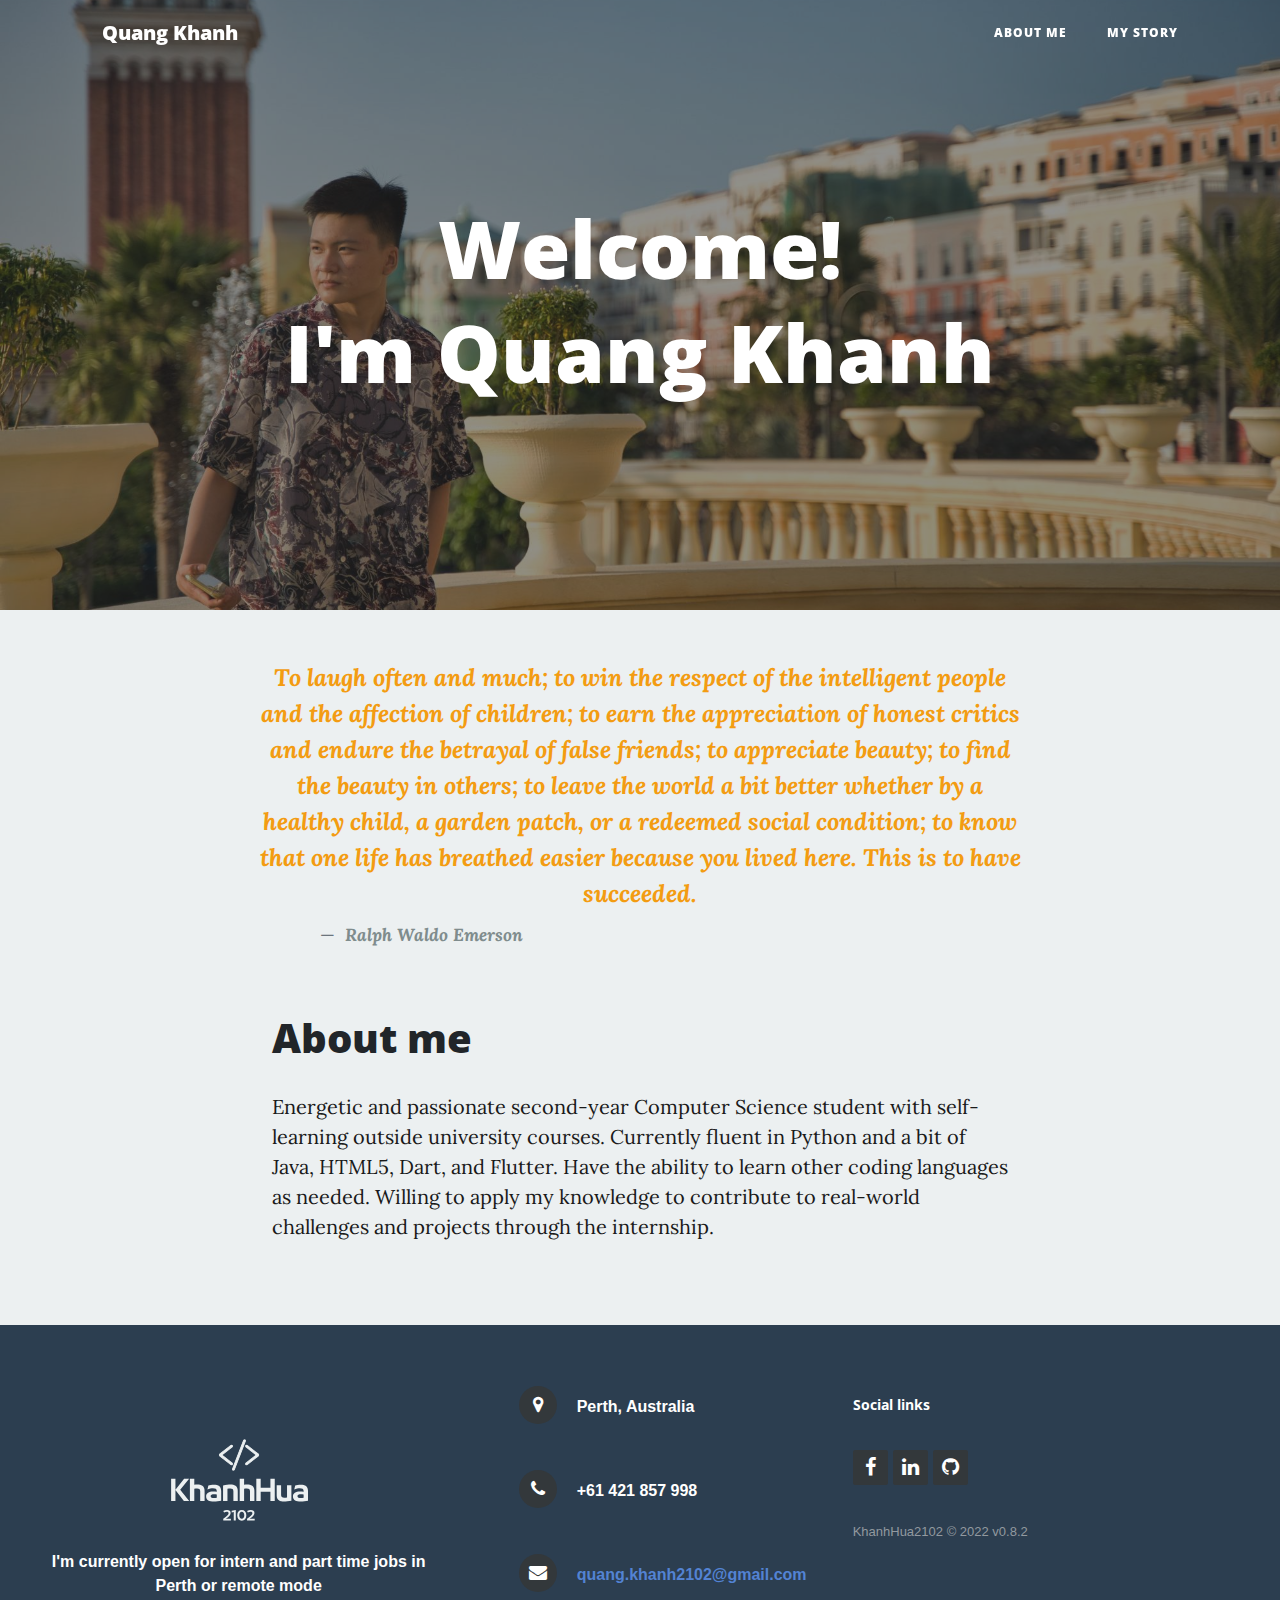
<file: index.html>
<!DOCTYPE html>
<html lang="en">
  <head>
    <meta charset="utf-8" />
    <meta
      name="viewport"
      content="width=device-width, initial-scale=1.0, shrink-to-fit=no"
    />
    <title>Quang Khanh</title>
    <link
      rel="icon"
      type="image/svg+xml"
      sizes="500x500"
      href="assets/img/KhanhHua2102-black.svg"
    />
    <link
      rel="icon"
      type="image/svg+xml"
      sizes="500x500"
      href="assets/img/KhanhHua2102-black.svg"
    />
    <link
      rel="icon"
      type="image/svg+xml"
      sizes="500x500"
      href="assets/img/KhanhHua2102-black.svg"
    />
    <link
      rel="icon"
      type="image/svg+xml"
      sizes="500x500"
      href="assets/img/KhanhHua2102-black.svg"
    />
    <link
      rel="icon"
      type="image/svg+xml"
      sizes="500x500"
      href="assets/img/KhanhHua2102-black.svg"
    />
    <link rel="stylesheet" href="assets/bootstrap/css/bootstrap.min.css" />
    <link
      rel="stylesheet"
      href="https://fonts.googleapis.com/css?family=Open+Sans:300italic,400italic,600italic,700italic,800italic,400,300,600,700,800&amp;display=swap"
    />
    <link
      rel="stylesheet"
      href="https://fonts.googleapis.com/css?family=Lora:400,700,400italic,700italic&amp;display=swap"
    />
    <link
      rel="stylesheet"
      href="https://fonts.googleapis.com/css?family=Cookie"
    />
    <link rel="stylesheet" href="assets/fonts/fontawesome-all.min.css" />
    <link rel="stylesheet" href="assets/fonts/font-awesome.min.css" />
    <link rel="stylesheet" href="assets/fonts/fontawesome5-overrides.min.css" />
    <link rel="stylesheet" href="assets/css/index.css" />
    <link rel="stylesheet" href="assets/css/Pretty-Footer.css" />
    <link rel="stylesheet" href="assets/css/Scroll-To-Top.css" />
    <title>Quang Khanh</title>
  </head>

  <body>
    <nav class="navbar navbar-light navbar-expand-lg fixed-top" id="mainNav">
      <div class="container">
        <a class="navbar-brand" href="index.html">Quang Khanh</a
        ><button
          data-bs-toggle="collapse"
          data-bs-target="#navbarResponsive"
          class="navbar-toggler"
          aria-controls="navbarResponsive"
          aria-expanded="false"
          aria-label="Toggle navigation"
        >
          <i class="fa fa-bars"></i>
        </button>
        <div class="collapse navbar-collapse" id="navbarResponsive">
          <ul class="navbar-nav ms-auto">
            <li class="nav-item">
              <a class="nav-link" href="index-vi.html">About ME</a>
            </li>
            <li class="nav-item">
              <a class="nav-link" href="my-story.html">My Story</a>
            </li>
            <li class="nav-item"></li>
          </ul>
        </div>
      </div>
    </nav>
    <header
      class="masthead"
      style="background-image: url('assets/img/greeting-image.jpeg')"
    >
      <div class="overlay"></div>
      <div class="container">
        <div class="row">
          <div class="col-md-10 col-lg-8 mx-auto position-relative">
            <div class="site-heading">
              <h1>Welcome!</h1>
              <h1>I'm Quang Khanh</h1>
              <span class="subheading"></span>
            </div>
          </div>
        </div>
      </div>
    </header>
    <figure>
      <blockquote class="blockquote">
        <p class="mb-0" style="text-align: center; font-size: 24px">
          <strong
            ><em
              ><span style="color: rgb(243, 156, 18)"
                >To laugh often and much; to win the respect of the intelligent
                people and the affection of children; to earn the appreciation
                of honest critics and endure the betrayal of false friends; to
                appreciate beauty; to find the beauty in others; to leave the
                world a bit better whether by a healthy child, a garden patch,
                or a redeemed social condition; to know that one life has
                breathed easier because you lived here. This is to have
                succeeded.</span
              ></em
            ></strong
          >
        </p>
      </blockquote>
      <figcaption
        class="blockquote-footer"
        style="padding-left: 25%; padding-top: 10px; padding-bottom: 50px"
      >
        <strong
          ><em
            ><span style="color: rgb(127, 140, 141)"
              >Ralph Waldo Emerson</span
            ></em
          ></strong
        >
      </figcaption>
    </figure>
    <div class="container">
      <div class="row">
        <div class="col-md-10 col-lg-8 mx-auto content">
          <h1>About me</h1>
          <p>
            <span style="color: rgb(26, 26, 26)"
              >Energetic and passionate second-year Computer Science student
              with self-learning outside university courses. Currently fluent in
              Python and a bit of Java, HTML5, Dart, and Flutter. Have the
              ability to learn other coding languages as needed. Willing to
              apply my knowledge to contribute to real-world challenges and
              projects through the internship.</span
            >
          </p>
          <p></p>
          <p></p>
        </div>
      </div>
    </div>
    <footer
      style="
        background: #2c3e50;
        padding-bottom: 40px;
        margin-bottom: 0px;
        margin-top: 53px;
        padding-top: 40px;
      "
    >
      <div class="row">
        <div class="col-sm-6 col-md-4 text-center footer-navigation">
          <img
            id="logo"
            class="logo"
            src="assets/img/KhanhHua2102-white.svg"
            style="
              width: 250px;
              margin-right: 0px;
              padding-bottom: 0px;
              padding-left: 0px;
            "
          />
          <p id="open-for-work">
            I'm currently open for intern and part time jobs in Perth or remote
            mode
          </p>
        </div>
        <div class="col-sm-6 col-md-4 footer-contacts">
          <div class="middle-footer">
            <span class="fa fa-map-marker footer-contacts-icon"> </span>
            <p><span class="new-line-span"></span>Perth, Australia</p>
          </div>
          <div class="middle-footer">
            <i class="fa fa-phone footer-contacts-icon"></i>
            <p class="footer-center-info email text-start">+61 421 857 998</p>
          </div>
          <div class="middle-footer">
            <i class="fa fa-envelope footer-contacts-icon"></i>
            <p><a href="#" target="_blank">quang.khanh2102@gmail.com</a></p>
          </div>
        </div>
        <div class="col-md-4 footer-about">
          <h4 id="social-link" class="right-footer">Social links</h4>
          <div
            class="social-links social-icons right-footer"
            style="text-align: left"
          >
            <a href="https://www.facebook.com/HuaQuangKhanh" target="blank"
              ><i class="fa fa-facebook"></i></a
            ><a href="https://www.linkedin.com/in/khanhhua2102/" target="blank"
              ><i class="fa fa-linkedin"></i></a
            ><a href="https://github.com/KhanhHua2102" target="blank"
              ><i class="fa fa-github"></i
            ></a>
          </div>
          <p
            class="company-name right-footer"
            style="padding-bottom: 0px; text-align: left"
          >
            KhanhHua2102 © 2022 v0.8.2
          </p>
        </div>
      </div>
    </footer>
    <script src="assets/bootstrap/js/bootstrap.min.js"></script>
    <script src="assets/js/clean-blog.js"></script>
  </body>
</html>
</file>
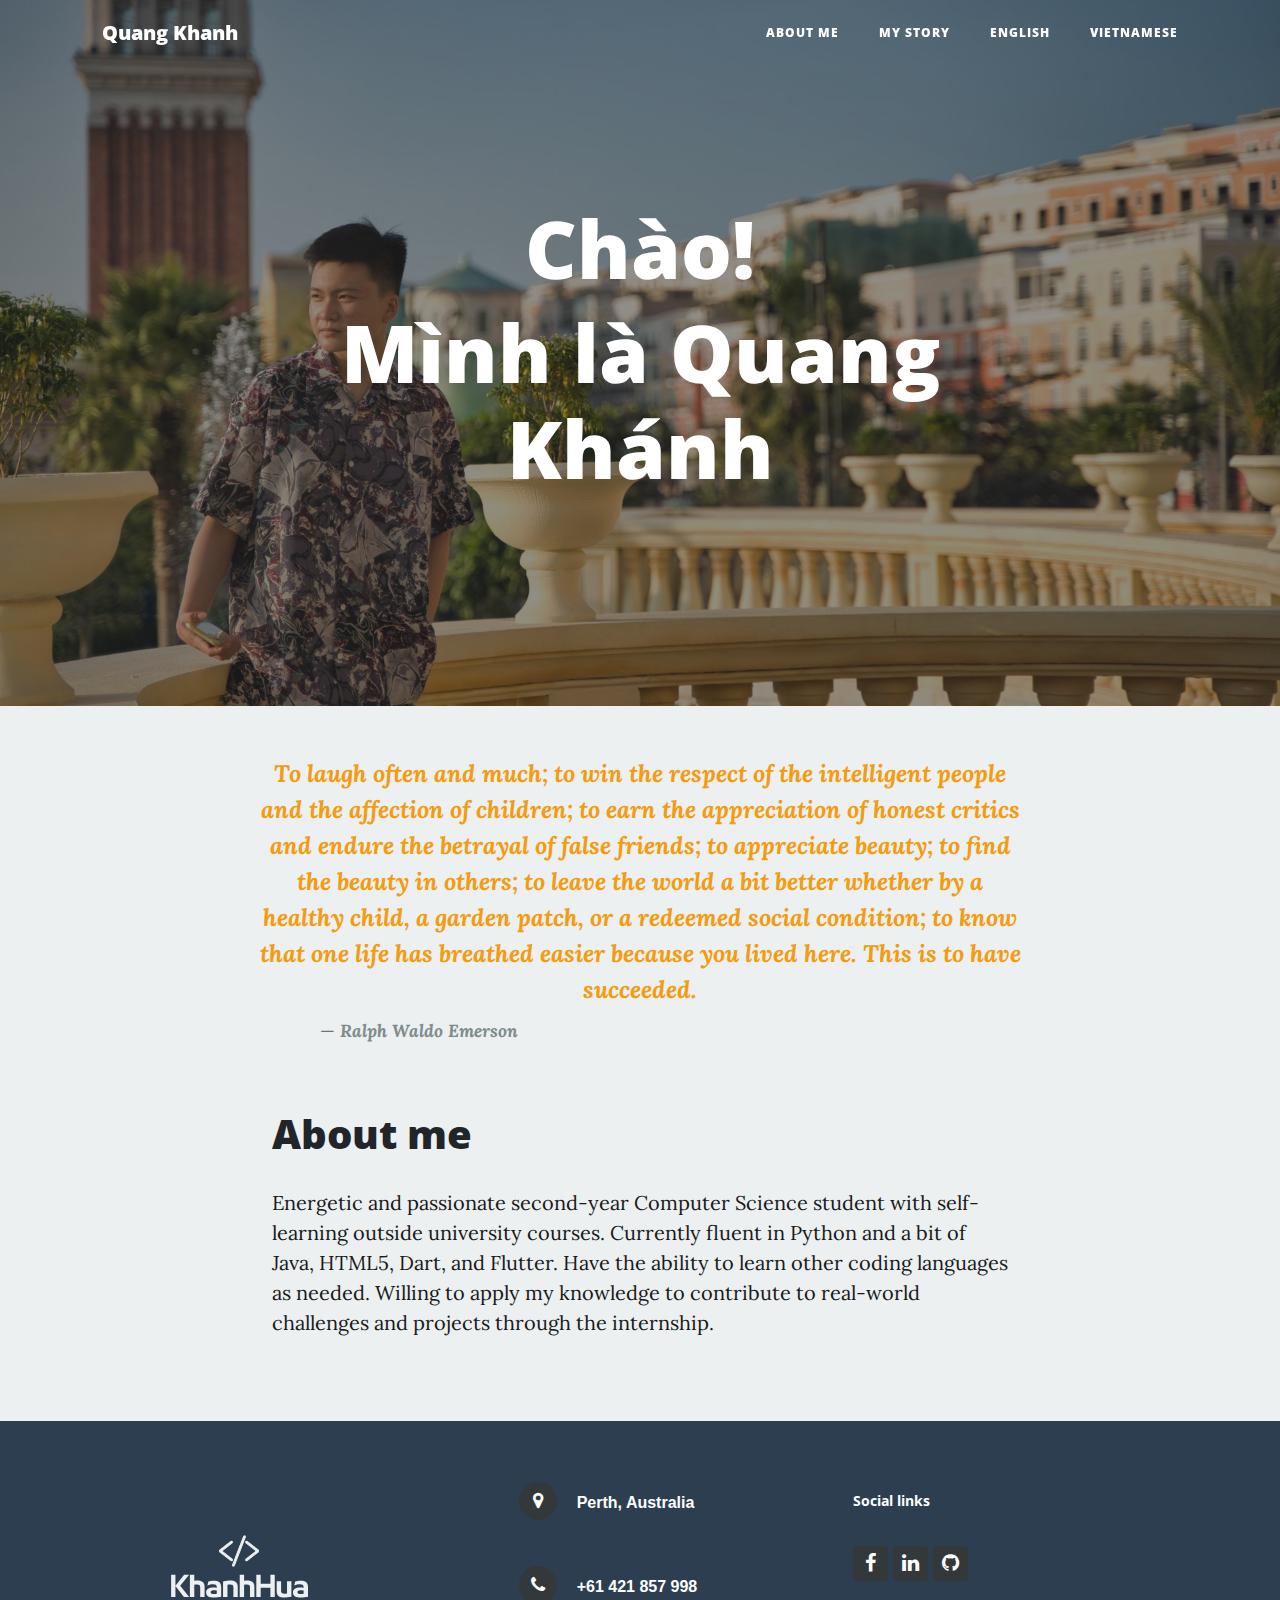
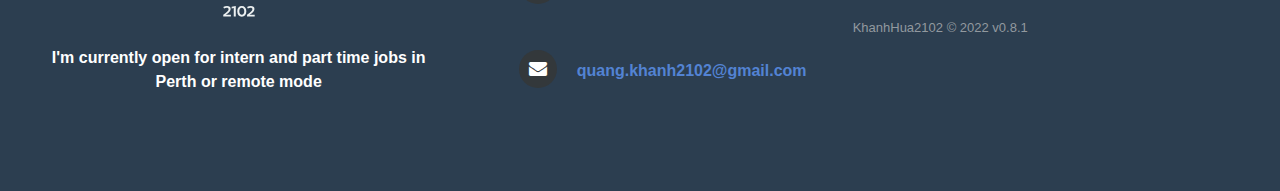
<file: index-vi.html>
<!DOCTYPE html>
<html lang="en">

<head>
    <meta charset="utf-8">
    <meta name="viewport" content="width=device-width, initial-scale=1.0, shrink-to-fit=no">
    <title>About us - Quang Khanh</title>
    <link rel="icon" type="image/svg+xml" sizes="500x500" href="assets/img/KhanhHua2102-black.svg">
    <link rel="icon" type="image/svg+xml" sizes="500x500" href="assets/img/KhanhHua2102-black.svg">
    <link rel="icon" type="image/svg+xml" sizes="500x500" href="assets/img/KhanhHua2102-black.svg">
    <link rel="icon" type="image/svg+xml" sizes="500x500" href="assets/img/KhanhHua2102-black.svg">
    <link rel="icon" type="image/svg+xml" sizes="500x500" href="assets/img/KhanhHua2102-black.svg">
    <link rel="stylesheet" href="assets/bootstrap/css/bootstrap.min.css">
    <link rel="stylesheet" href="https://fonts.googleapis.com/css?family=Open+Sans:300italic,400italic,600italic,700italic,800italic,400,300,600,700,800&amp;display=swap">
    <link rel="stylesheet" href="https://fonts.googleapis.com/css?family=Lora:400,700,400italic,700italic&amp;display=swap">
    <link rel="stylesheet" href="https://fonts.googleapis.com/css?family=Cookie">
    <link rel="stylesheet" href="assets/fonts/font-awesome.min.css">
    <link rel="stylesheet" href="assets/css/index.css">
    <link rel="stylesheet" href="assets/css/Pretty-Footer.css">
<title>Quang Khanh</title>
</head>

<body>
    <nav class="navbar navbar-light navbar-expand-lg fixed-top" id="mainNav">
        <div class="container"><a class="navbar-brand" href="index.html">Quang Khanh</a><button data-bs-toggle="collapse" data-bs-target="#navbarResponsive" class="navbar-toggler" aria-controls="navbarResponsive" aria-expanded="false" aria-label="Toggle navigation"><i class="fa fa-bars"></i></button>
            <div class="collapse navbar-collapse" id="navbarResponsive">
                <ul class="navbar-nav ms-auto">
                    <li class="nav-item"><a class="nav-link" href="home.html">About ME</a></li>
                    <li class="nav-item"><a class="nav-link" href="my-story.html">My Story</a></li>
                    <li class="nav-item"><a class="nav-link" id="vietnamese" href="index.html">English</a></li>
                    <li class="nav-item"><a class="nav-link" id="vietnamese-1" href="index.vi.html">Vietnamese</a></li>
                </ul>
            </div>
        </div>
    </nav>
    <header class="masthead" style="background-image: url('assets/img/greeting-image.jpeg');">
        <div class="overlay"></div>
        <div class="container">
            <div class="row">
                <div class="col-md-10 col-lg-8 mx-auto position-relative">
                    <div class="site-heading">
                        <h1>Chào!</h1>
                        <h1>Mình là Quang Khánh</h1><span class="subheading"></span>
                    </div>
                </div>
            </div>
        </div>
    </header>
    <figure>
        <blockquote class="blockquote">
            <p class="mb-0" style="text-align: center;font-size: 24px;"><strong><em><span style="color: rgb(243, 156, 18);">To laugh often and much; to win the respect of the intelligent people and the affection of children; to earn the appreciation of honest critics and endure the betrayal of false friends; to appreciate beauty; to find the beauty in others; to leave the world a bit better whether by a healthy child, a garden patch, or a redeemed social condition; to know that one life has breathed easier because you lived here. This is to have succeeded.</span></em></strong></p>
        </blockquote>
        <figcaption class="blockquote-footer" style="padding-left: 25%;padding-top: 10px;padding-bottom: 50px;"><strong><em><span style="color: rgb(127, 140, 141);">Ralph Waldo Emerson</span></em></strong></figcaption>
    </figure>
    <div class="container">
        <div class="row">
            <div class="col-md-10 col-lg-8 mx-auto content">
                <h1>About me</h1>
                <p><span style="color: rgb(26, 26, 26);">Energetic and passionate second-year Computer Science student with self-learning outside university courses. Currently fluent in Python and a bit of Java, HTML5, Dart, and Flutter. Have the ability to learn other coding languages as needed. Willing to apply my knowledge to contribute to real-world challenges and projects through the internship.</span></p>
                <p></p>
                <p></p>
            </div>
        </div>
    </div>
    <footer style="background: #2c3e50;padding-bottom: 40px;margin-bottom: 0px;margin-top: 53px;padding-top: 40px;">
        <div class="row">
            <div class="col-sm-6 col-md-4 text-center footer-navigation"><img id="logo" class="logo" src="assets/img/KhanhHua2102-white.svg" style="width: 250px;margin-right: 0px;padding-bottom: 0px;padding-left: 0px;">
                <p id="open-for-work">I'm currently open for intern and part time jobs in Perth or remote mode</p>
            </div>
            <div class="col-sm-6 col-md-4 footer-contacts">
                <div class="middle-footer"><span class="fa fa-map-marker footer-contacts-icon"> </span>
                    <p><span class="new-line-span"></span>Perth, Australia</p>
                </div>
                <div class="middle-footer"><i class="fa fa-phone footer-contacts-icon"></i>
                    <p class="footer-center-info email text-start"> +61 421 857 998</p>
                </div>
                <div class="middle-footer"><i class="fa fa-envelope footer-contacts-icon"></i>
                    <p> <a href="#" target="_blank">quang.khanh2102@gmail.com</a></p>
                </div>
            </div>
            <div class="col-md-4 footer-about">
                <h4 id="social-link" class="right-footer">Social links</h4>
                <div class="social-links social-icons right-footer" style="text-align: left;"><a href="https://www.facebook.com/HuaQuangKhanh" target="blank"><i class="fa fa-facebook"></i></a><a href="https://www.linkedin.com/in/khanhhua2102/" target="blank"><i class="fa fa-linkedin"></i></a><a href="https://github.com/KhanhHua2102" target="blank"><i class="fa fa-github"></i></a></div>
                <p class="company-name right-footer" style="padding-bottom: 0px;text-align: left;">KhanhHua2102 © 2022 v0.8.1</p>
            </div>
        </div>
    </footer>
    <script src="assets/bootstrap/js/bootstrap.min.js"></script>
    <script src="assets/js/clean-blog.js"></script>
</body>

</html>
</file>
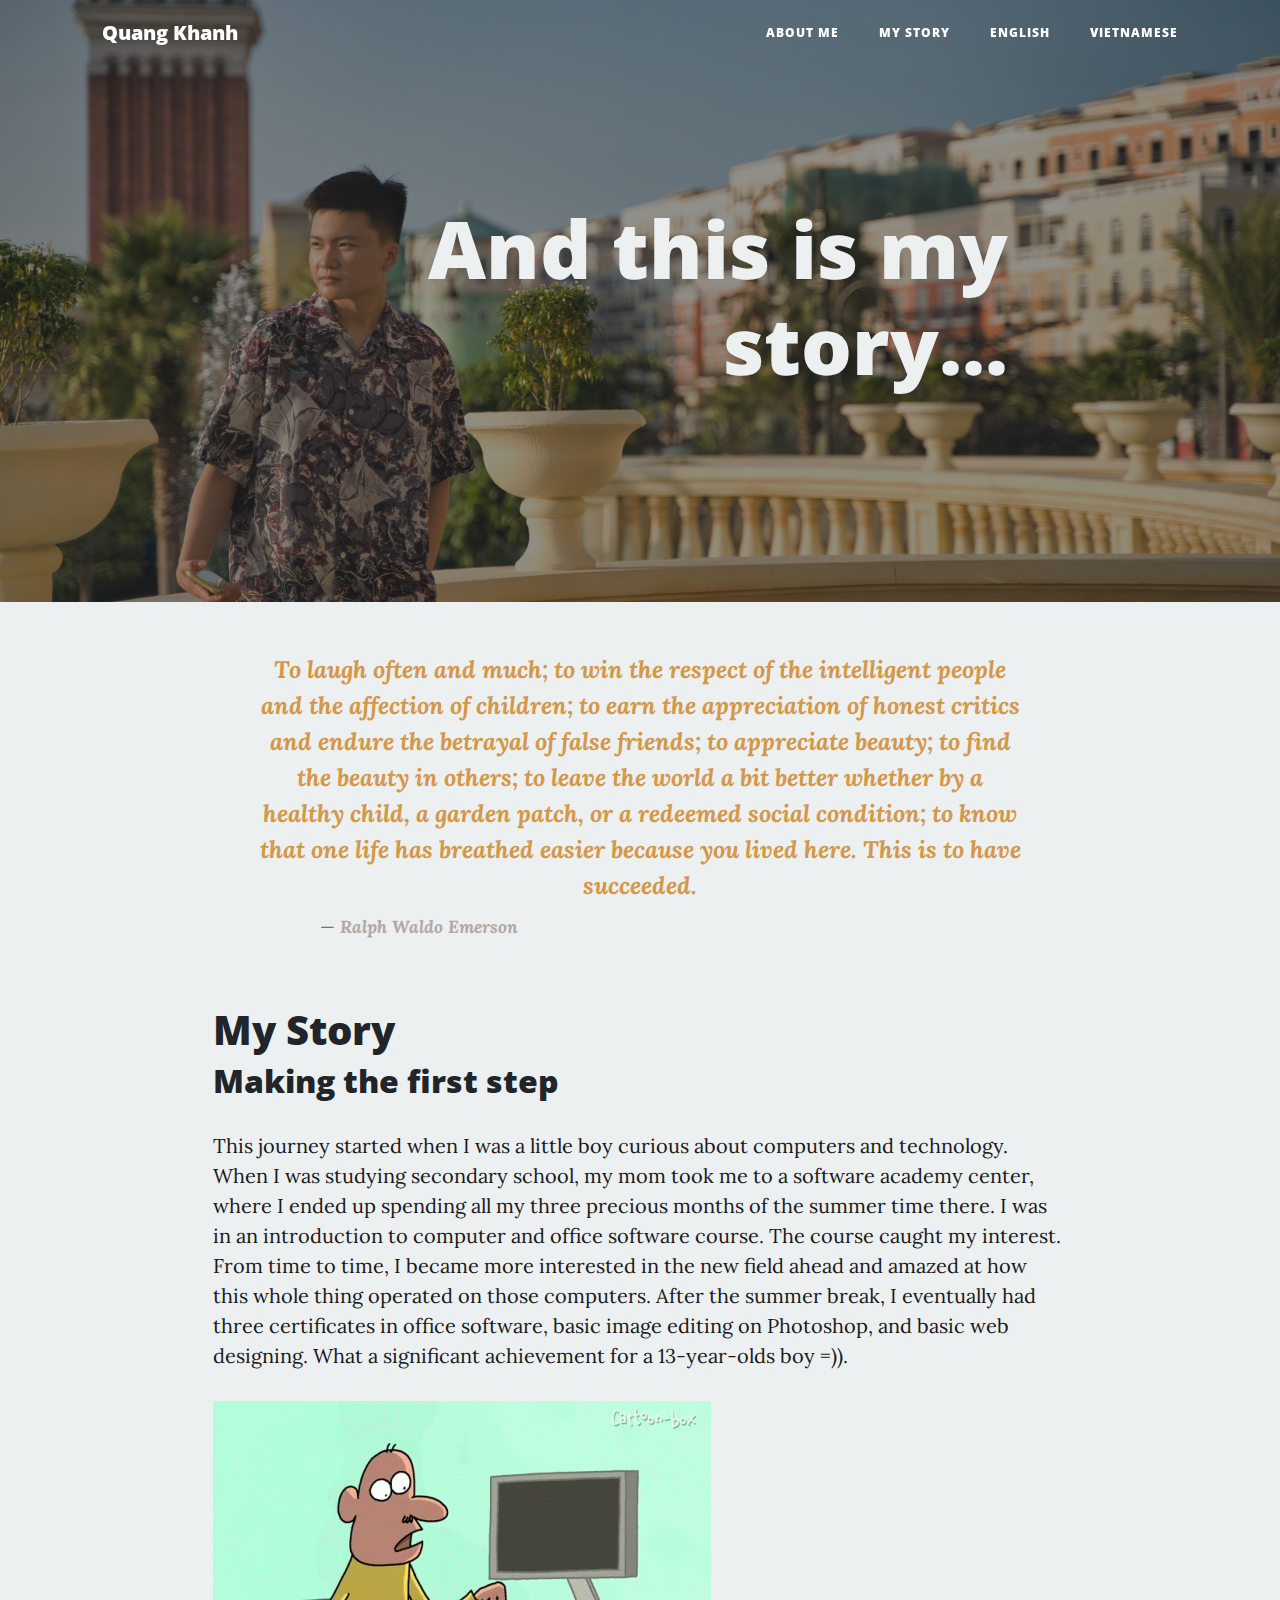
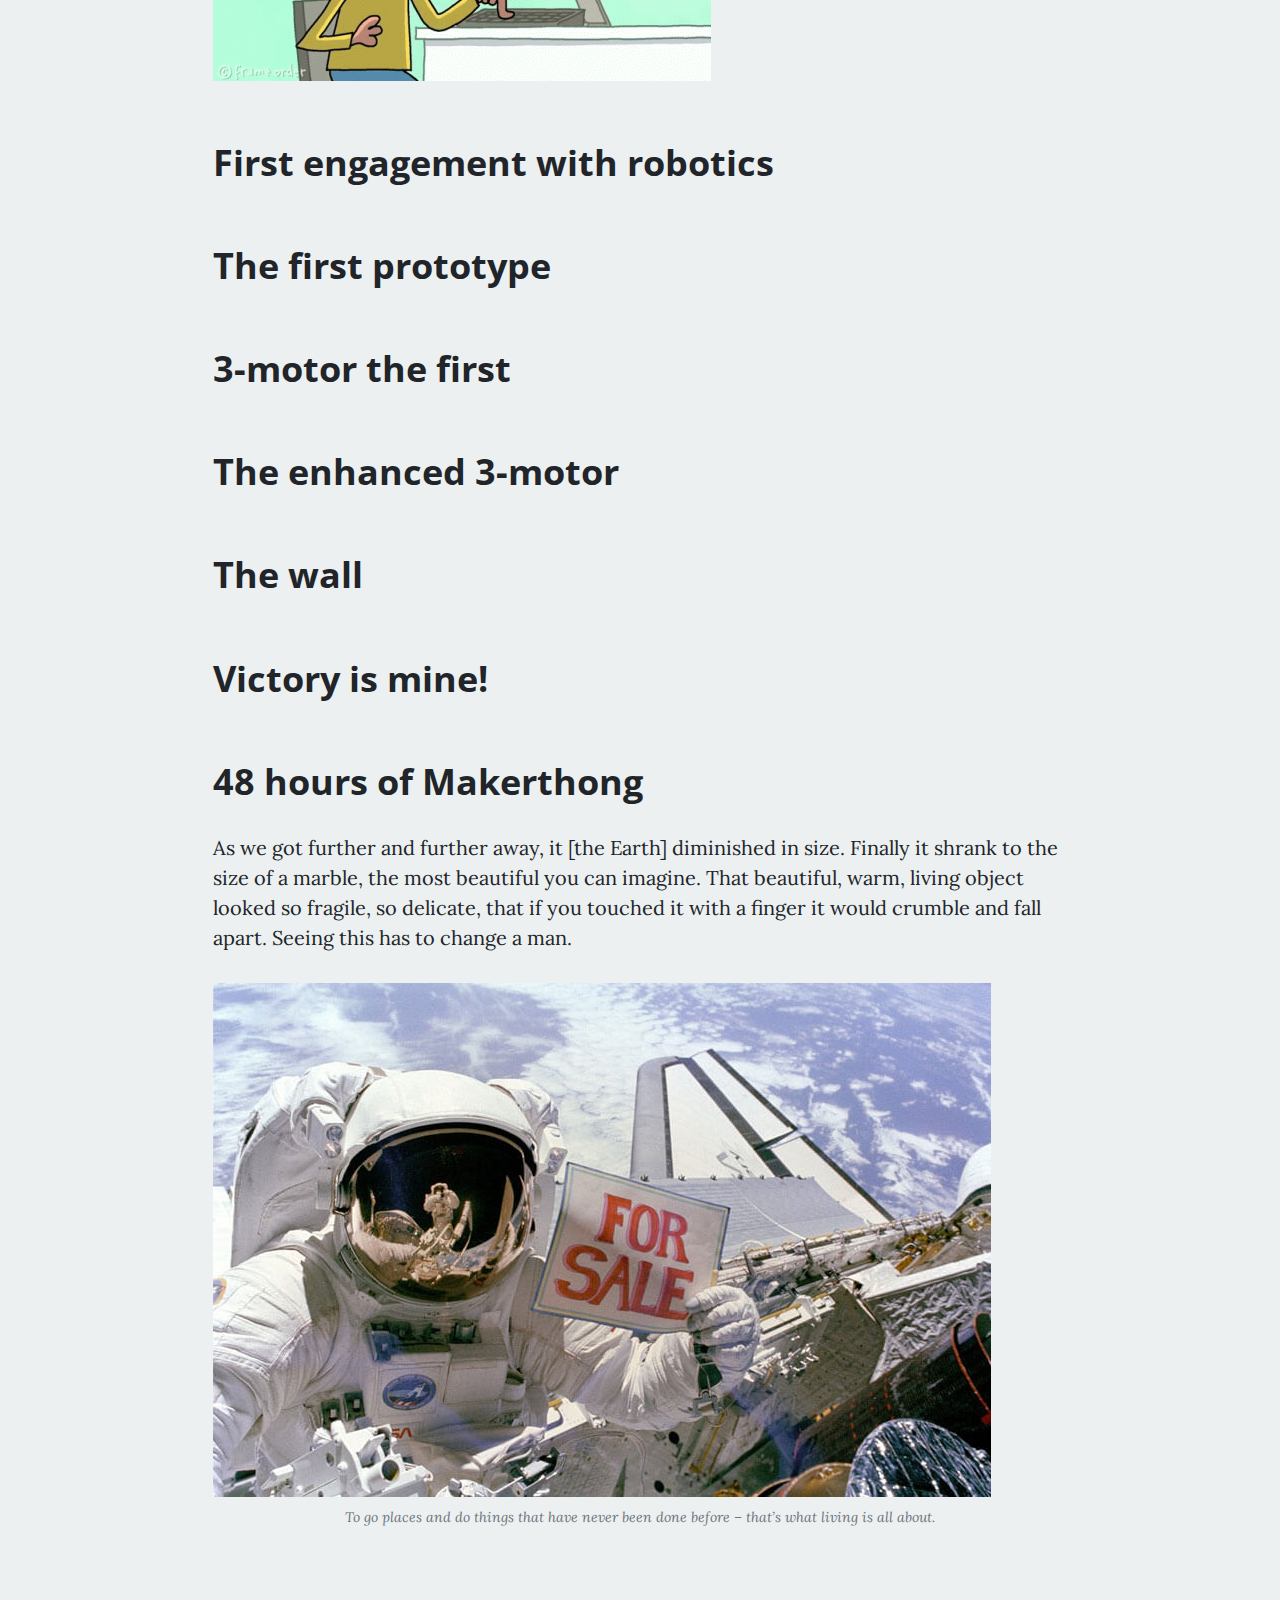
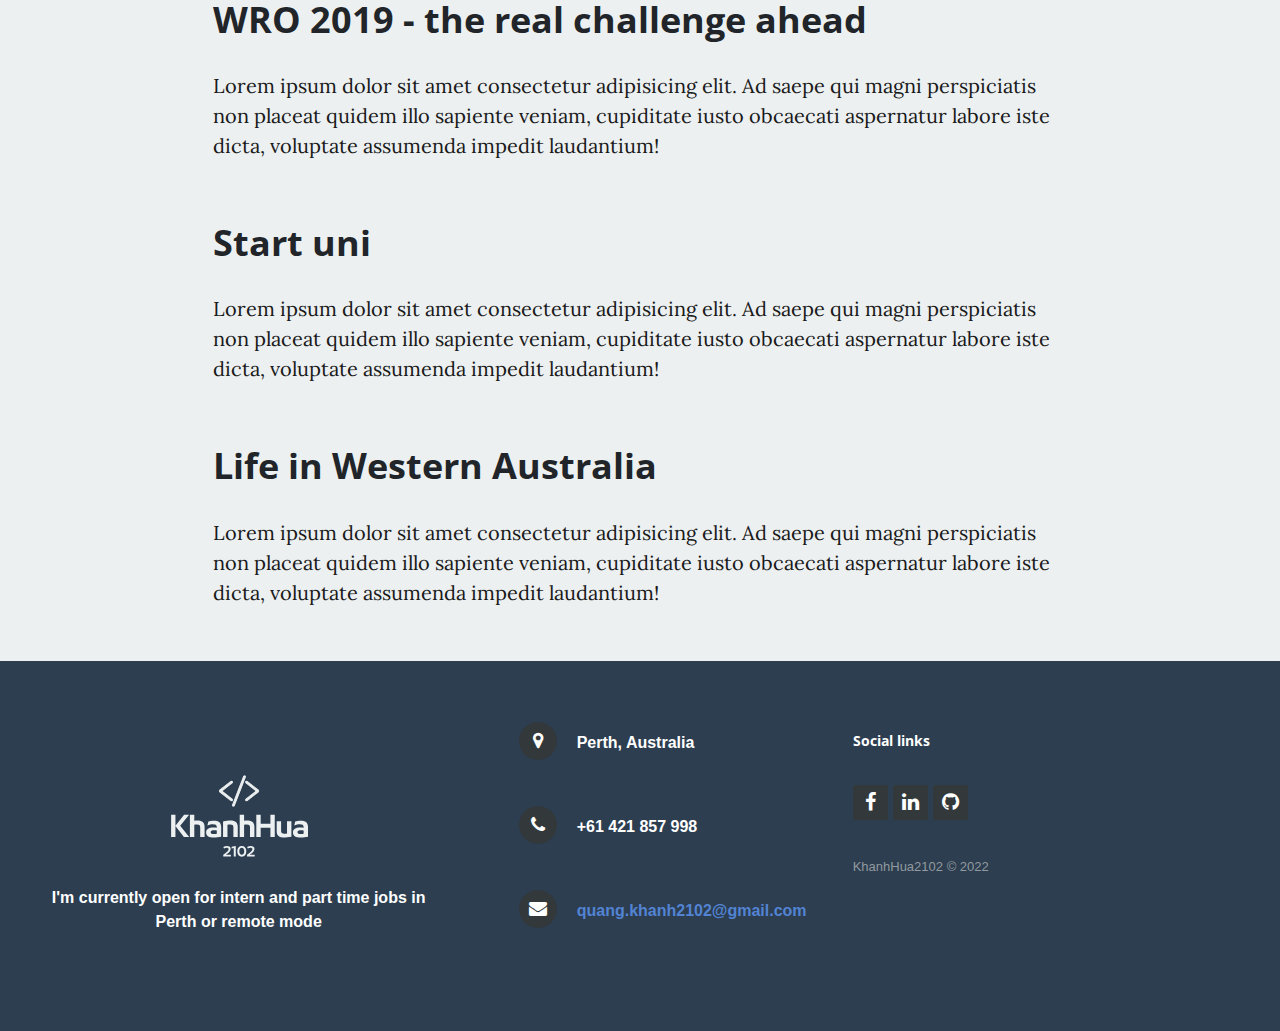
<file: my-story-vi.html>
<!DOCTYPE html>
<html lang="en">

<head>
    <meta charset="utf-8">
    <meta name="viewport" content="width=device-width, initial-scale=1.0, shrink-to-fit=no">
    <title>About us - Quang Khanh</title>
    <link rel="icon" type="image/svg+xml" sizes="500x500" href="assets/img/KhanhHua2102-black.svg">
    <link rel="icon" type="image/svg+xml" sizes="500x500" href="assets/img/KhanhHua2102-black.svg">
    <link rel="icon" type="image/svg+xml" sizes="500x500" href="assets/img/KhanhHua2102-black.svg">
    <link rel="icon" type="image/svg+xml" sizes="500x500" href="assets/img/KhanhHua2102-black.svg">
    <link rel="icon" type="image/svg+xml" sizes="500x500" href="assets/img/KhanhHua2102-black.svg">
    <link rel="stylesheet" href="assets/bootstrap/css/bootstrap.min.css">
    <link rel="stylesheet" href="https://fonts.googleapis.com/css?family=Open+Sans:300italic,400italic,600italic,700italic,800italic,400,300,600,700,800&amp;display=swap">
    <link rel="stylesheet" href="https://fonts.googleapis.com/css?family=Lora:400,700,400italic,700italic&amp;display=swap">
    <link rel="stylesheet" href="https://fonts.googleapis.com/css?family=Cookie">
    <link rel="stylesheet" href="assets/fonts/font-awesome.min.css">
    <link rel="stylesheet" href="assets/css/index.css">
    <link rel="stylesheet" href="assets/css/Pretty-Footer.css">
<title>Quang Khanh</title>
</head>

<body>
    <nav class="navbar navbar-light navbar-expand-lg fixed-top" id="mainNav">
        <div class="container"><a class="navbar-brand" href="index.html">Quang Khanh</a><button data-bs-toggle="collapse" data-bs-target="#navbarResponsive" class="navbar-toggler" aria-controls="navbarResponsive" aria-expanded="false" aria-label="Toggle navigation"><i class="fa fa-bars"></i></button>
            <div class="collapse navbar-collapse" id="navbarResponsive">
                <ul class="navbar-nav ms-auto">
                    <li class="nav-item"><a class="nav-link" href="home.html">About ME</a></li>
                    <li class="nav-item"><a class="nav-link" href="my-story.html">My Story</a></li>
                    <li class="nav-item"><a class="nav-link" id="vietnamese" href="index.html">English</a></li>
                    <li class="nav-item"><a class="nav-link" id="vietnamese-1" href="index.vi.html">Vietnamese</a></li>
                </ul>
            </div>
        </div>
    </nav>
    <header class="masthead" style="background-image: url('assets/img/greeting-image.jpeg');">
        <div class="overlay"></div>
        <div class="container">
            <div class="row">
                <div class="col-md-10 col-lg-8 mx-auto position-relative">
                    <div class="site-heading">
                        <h1 id="greetings" style="text-align: right;color: #ecf0f1;">And this is my story...</h1>
                        <h1></h1><span class="subheading"></span>
                    </div>
                </div>
            </div>
        </div>
    </header>
    <figure>
        <blockquote class="blockquote">
            <p class="mb-0" style="text-align: center;font-size: 24px;"><strong><em><span style="color: rgb(212, 152, 74);">To laugh often and much; to win the respect of the intelligent people and the affection of children; to earn the appreciation of honest critics and endure the betrayal of false friends; to appreciate beauty; to find the beauty in others; to leave the world a bit better whether by a healthy child, a garden patch, or a redeemed social condition; to know that one life has breathed easier because you lived here. This is to have succeeded.</span></em></strong></p>
        </blockquote>
        <figcaption class="blockquote-footer" style="padding-left: 25%;padding-top: 10px;padding-bottom: 50px;"><strong><em><span style="color: rgb(180, 167, 167);">Ralph Waldo Emerson</span></em></strong></figcaption>
    </figure>
    <div class="col-md-10 col-lg-8 mx-auto content">
        <h1>My Story</h1>
        <h2>Making the first step</h2>
        <p></p>
        <p></p>
        <p></p>
        <p></p>
        <p><span style="color: rgb(26, 26, 26);">This journey started when I was a little boy curious about computers and technology. When I was studying secondary school, my mom took me to a software academy center, where I ended up spending all my three precious months of the summer time there. I was in an introduction to computer and office software course. The course caught my interest. From time to time, I became more interested in the new field ahead and amazed at how this whole thing operated on those computers. After the summer break, I eventually had three certificates in office software, basic image editing on Photoshop, and basic web designing. What a significant achievement for a 13-year-olds boy =)).</span><br></p><img class="img-fluid" src="assets/img/its-not-working-frame-order.gif">
        <h2 class="section-heading">First engagement with robotics</h2>
        <h3 class="section-heading">The first prototype</h3>
        <h3 class="section-heading">3-motor the first</h3>
        <h3 class="section-heading">The enhanced 3-motor</h3>
        <h3 class="section-heading">The wall</h3>
        <h3 class="section-heading">Victory is mine!</h3>
        <p></p>
        <p></p>
        <figure>
            <blockquote class="blockquote">
                <p class="mb-0"></p>
            </blockquote>
        </figure>
        <p></p>
        <h2 class="section-heading">48 hours of Makerthong</h2>
        <p>As we got further and further away, it [the Earth] diminished in size. Finally it shrank to the size of a marble, the most beautiful you can imagine. That beautiful, warm, living object looked so fragile, so delicate, that if you touched it with a finger it would crumble and fall apart. Seeing this has to change a man.</p><a href="#"><img class="img-fluid" src="assets/img/post-sample-image.jpg"></a><span class="text-muted caption">To go places and do things that have never been done before – that’s what living is all about.</span>
        <h2 class="section-heading">WRO 2019 - the real challenge ahead</h2>
        <p><span style="color: rgb(26, 26, 26);">Lorem ipsum dolor sit amet consectetur adipisicing elit. Ad saepe qui magni perspiciatis non placeat quidem illo sapiente veniam, cupiditate iusto obcaecati aspernatur labore iste dicta, voluptate assumenda impedit laudantium!</span></p>
        <h2 class="section-heading">Start uni</h2>
        <p><span style="color: rgb(26, 26, 26);">Lorem ipsum dolor sit amet consectetur adipisicing elit. Ad saepe qui magni perspiciatis non placeat quidem illo sapiente veniam, cupiditate iusto obcaecati aspernatur labore iste dicta, voluptate assumenda impedit laudantium!</span></p>
        <h2 class="section-heading">Life in Western Australia</h2>
        <p><span style="color: rgb(26, 26, 26);">Lorem ipsum dolor sit amet consectetur adipisicing elit. Ad saepe qui magni perspiciatis non placeat quidem illo sapiente veniam, cupiditate iusto obcaecati aspernatur labore iste dicta, voluptate assumenda impedit laudantium!</span></p>
        <p></p>
        <p></p>
        <p></p>
    </div>
    <footer class="footer" style="background: #2c3e50;padding-bottom: 40px;margin-bottom: 0px;margin-top: 53px;padding-top: 40px;">
        <div class="row">
            <div class="col-sm-6 col-md-4 text-center footer-navigation"><img id="logo" class="logo logo-open-work" src="assets/img/KhanhHua2102-white.svg" style="width: 250px;margin-right: 0px;padding-bottom: 0px;padding-left: 0px;">
                <p id="open-for-work" class="logo-open-work">I'm currently open for intern and part time jobs in Perth or remote mode</p>
            </div>
            <div class="col-sm-6 col-md-4 footer-contacts">
                <div class="middle-footer"><span class="fa fa-map-marker footer-contacts-icon"> </span>
                    <p><span class="new-line-span"></span>Perth, Australia</p>
                </div>
                <div class="middle-footer"><i class="fa fa-phone footer-contacts-icon"></i>
                    <p class="footer-center-info email text-start"> +61 421 857 998</p>
                </div>
                <div class="middle-footer"><i class="fa fa-envelope footer-contacts-icon"></i>
                    <p> <a href="#" target="_blank">quang.khanh2102@gmail.com</a></p>
                </div>
            </div>
            <div class="col-md-4 footer-about">
                <h4 id="social-link" class="right-footer">Social links</h4>
                <div class="social-links social-icons right-footer" style="text-align: left;"><a href="https://www.facebook.com/HuaQuangKhanh" target="blank"><i class="fa fa-facebook"></i></a><a href="https://www.linkedin.com/in/khanhhua2102/" target="blank"><i class="fa fa-linkedin"></i></a><a href="https://github.com/KhanhHua2102" target="blank"><i class="fa fa-github"></i></a></div>
                <p class="company-name right-footer" style="padding-bottom: 0px;text-align: left;">KhanhHua2102 © 2022</p>
            </div>
        </div>
    </footer>
    <script src="assets/bootstrap/js/bootstrap.min.js"></script>
    <script src="assets/js/clean-blog.js"></script>
</body>

</html>
</file>
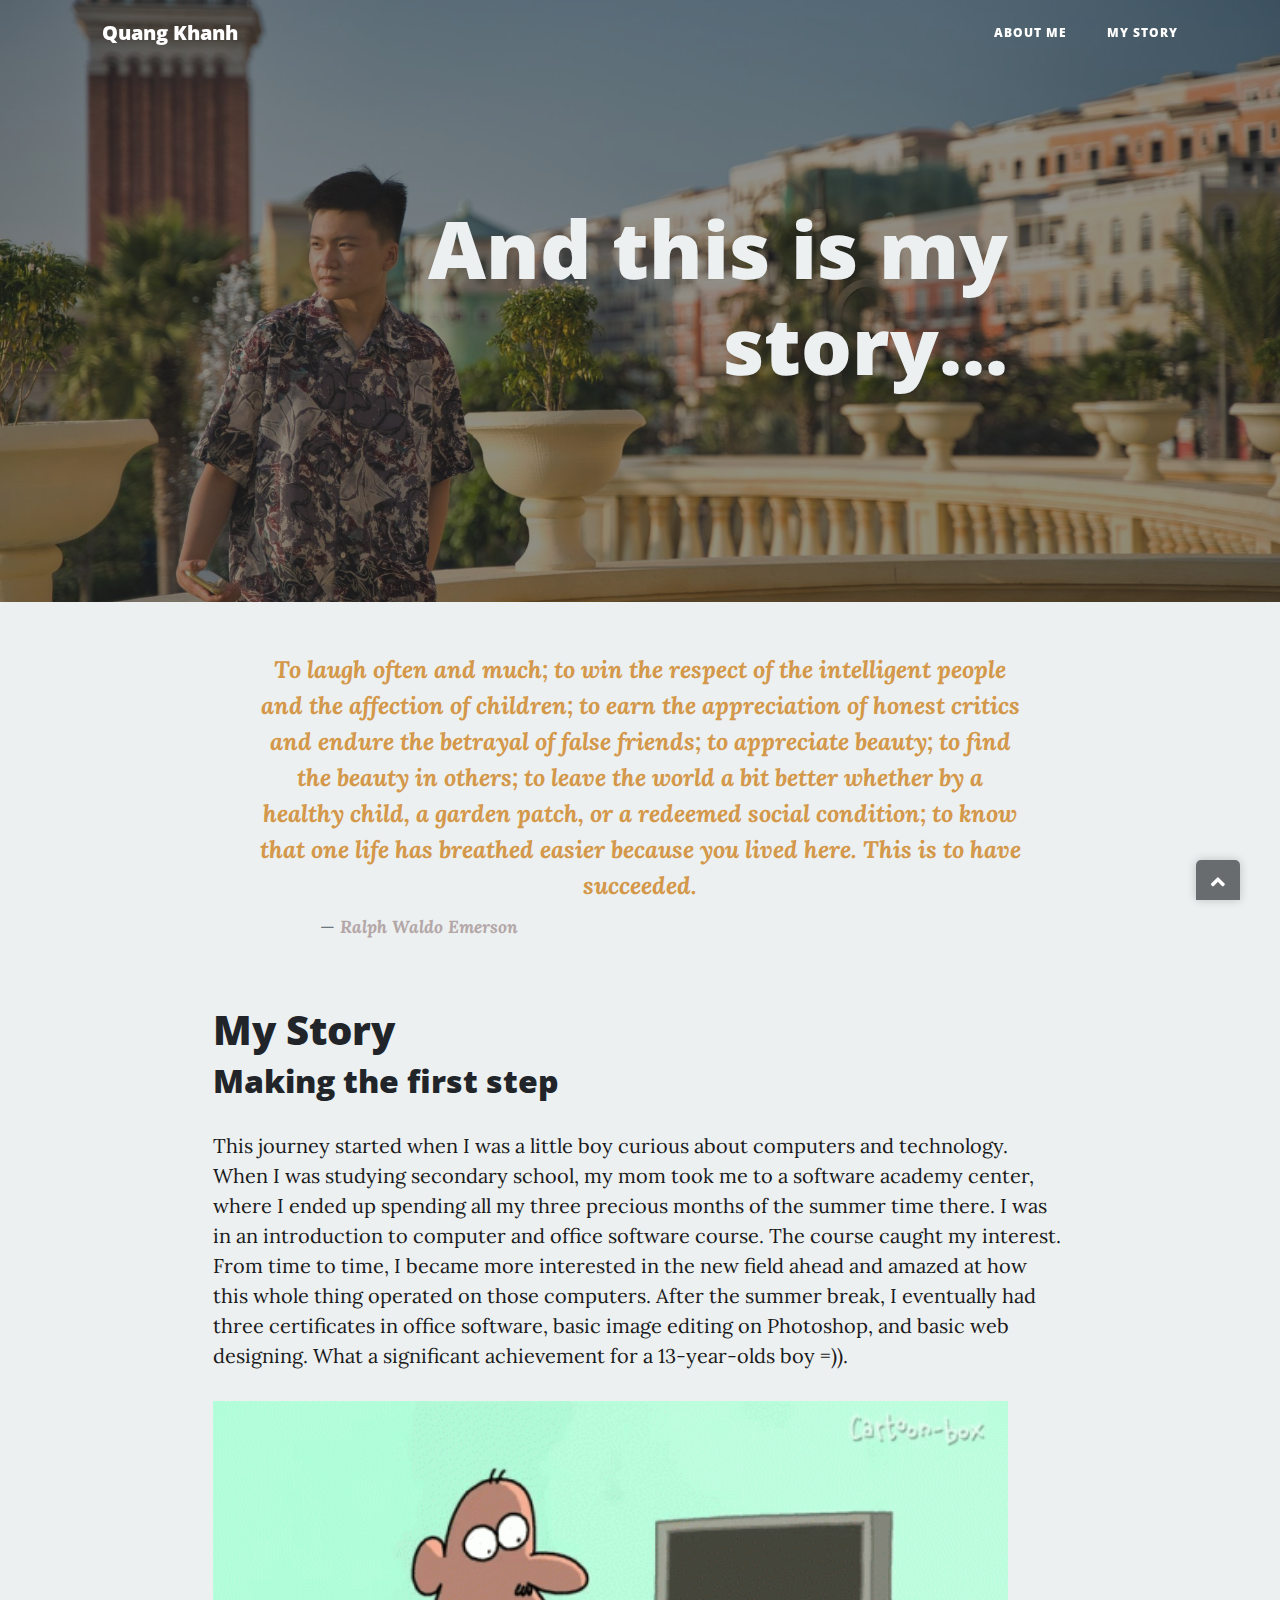
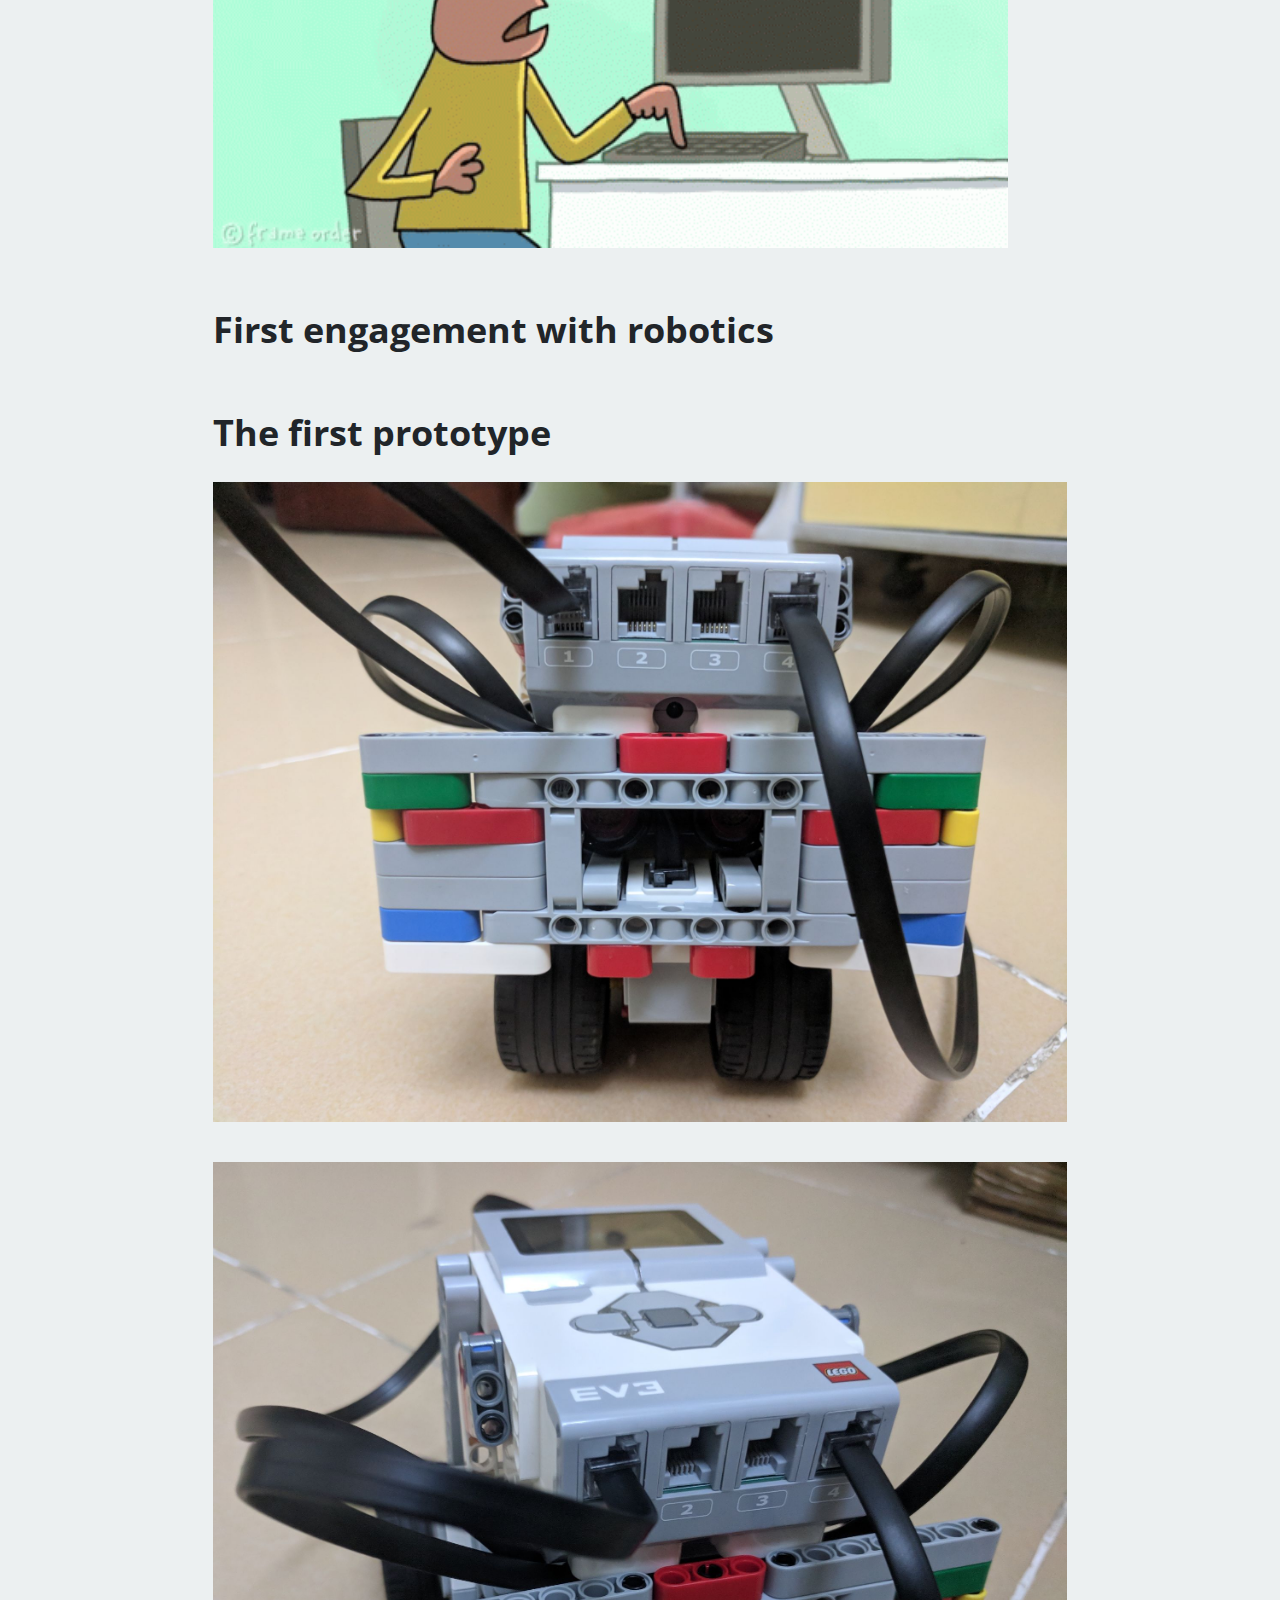
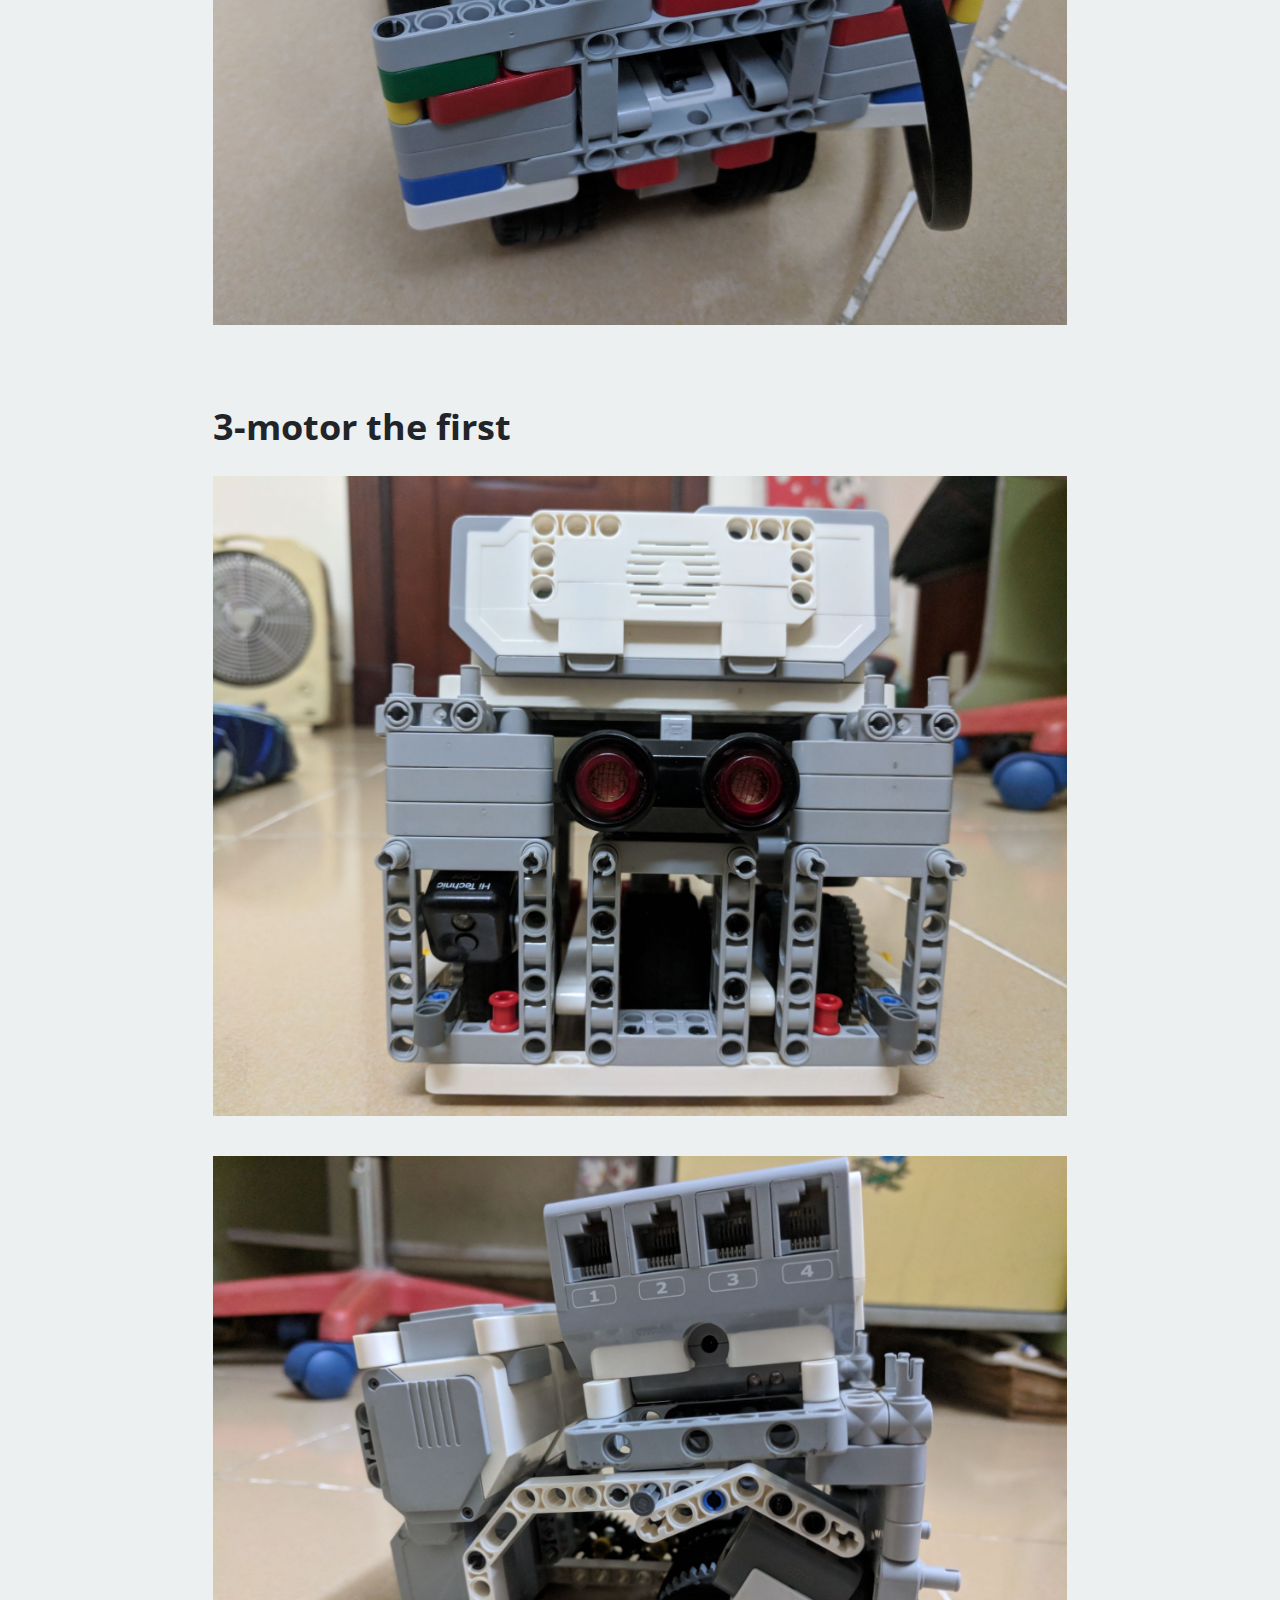
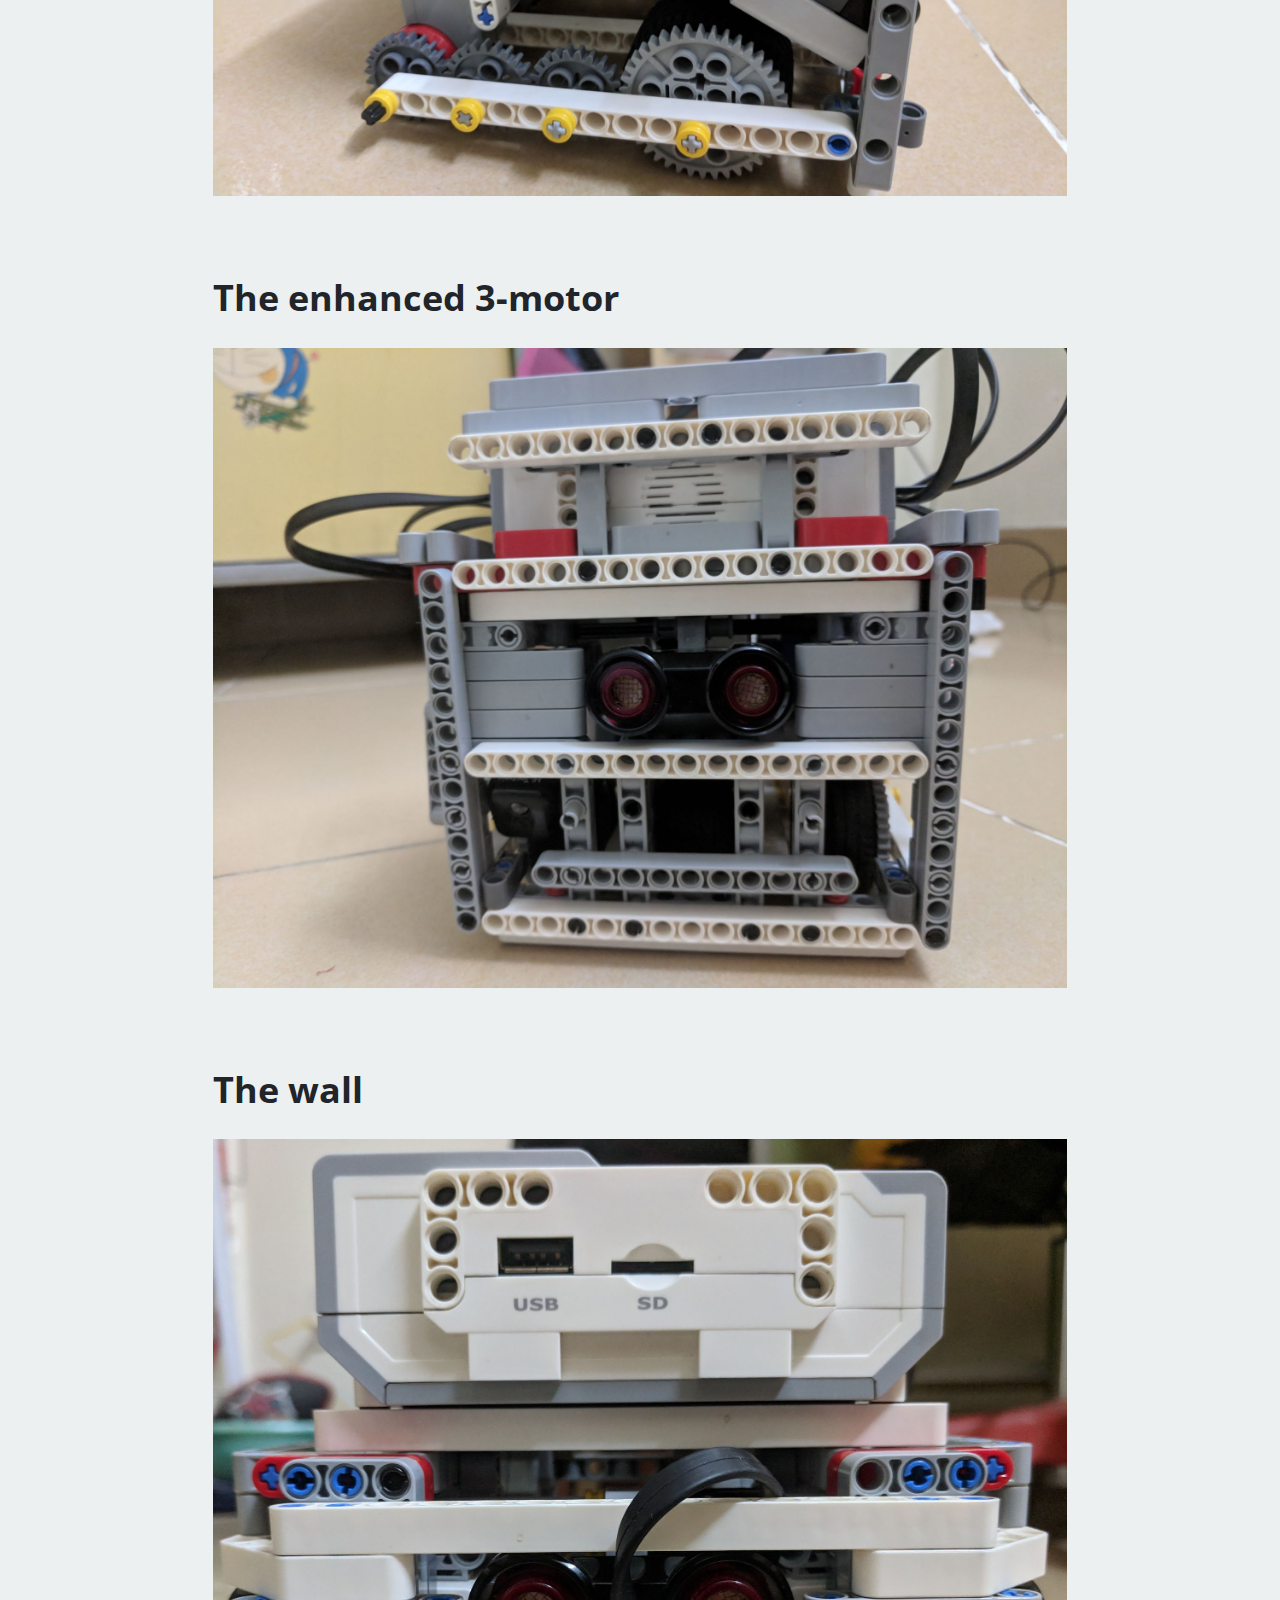
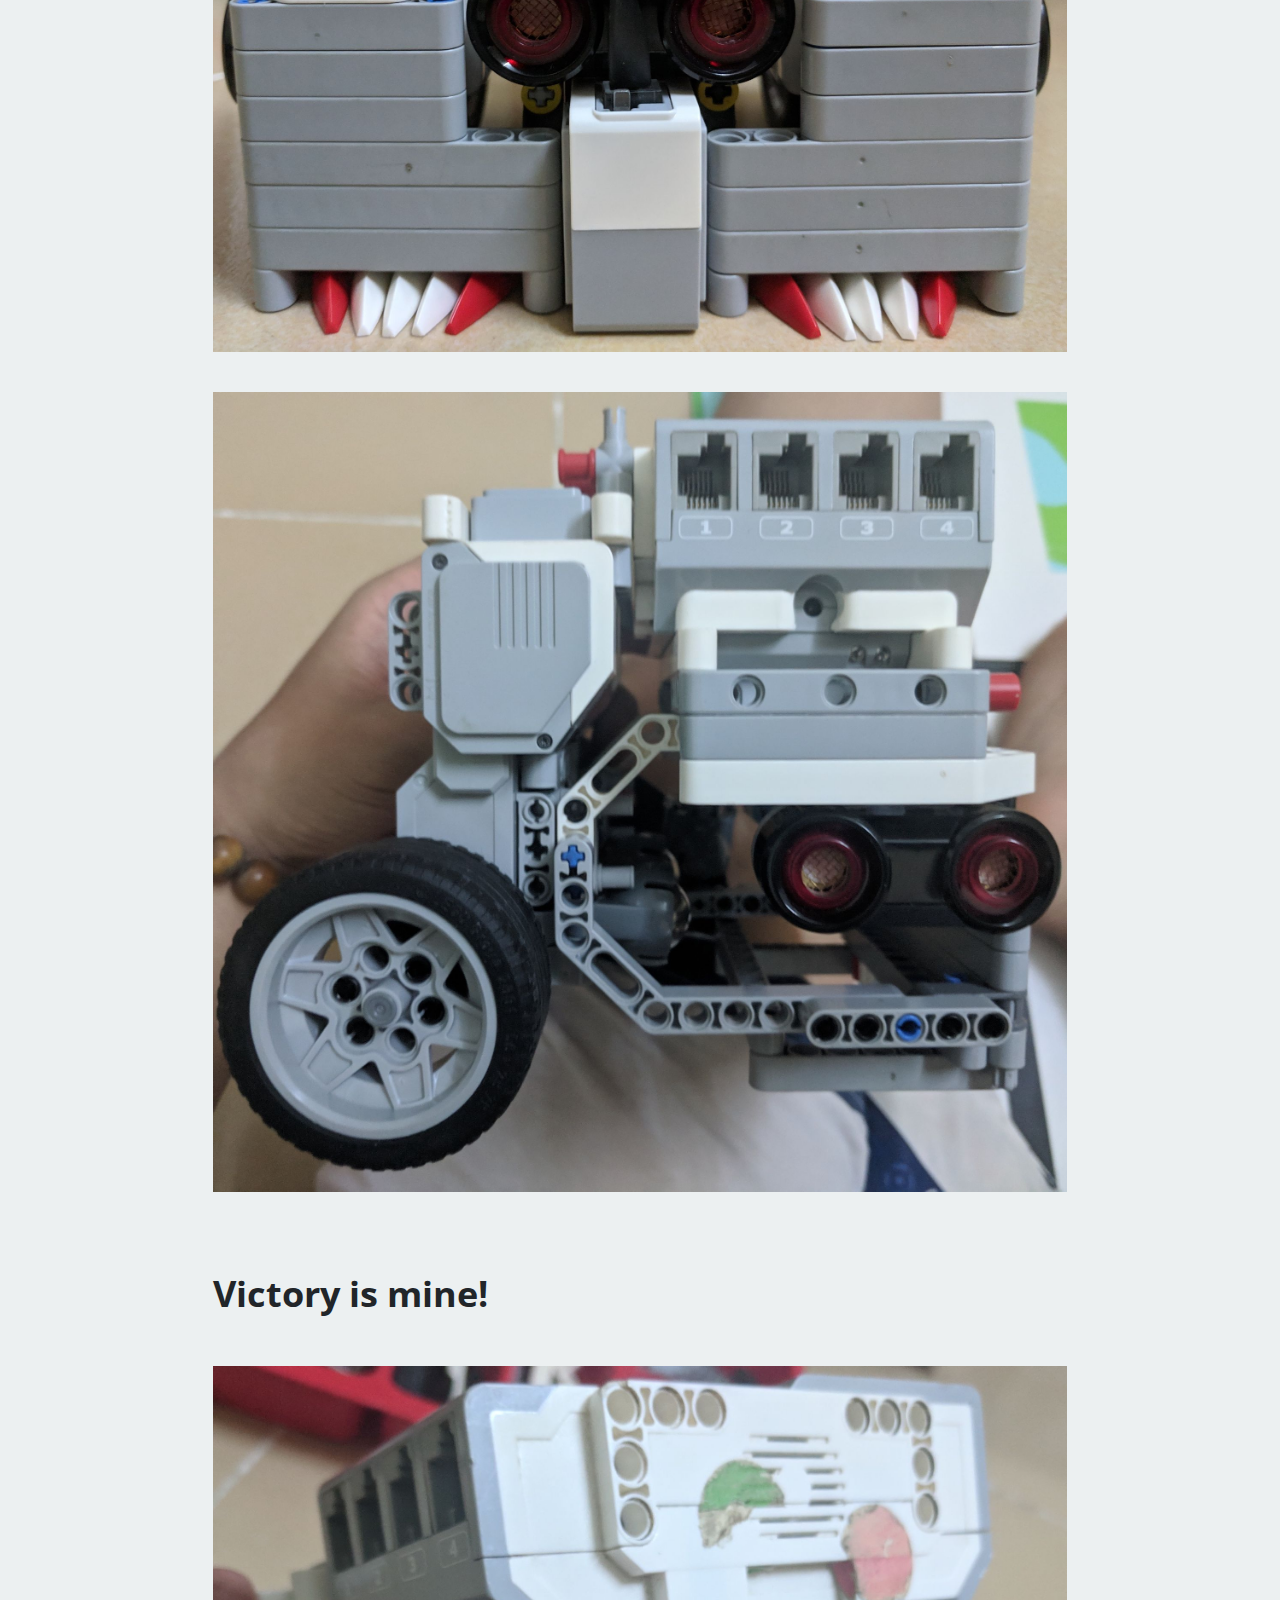
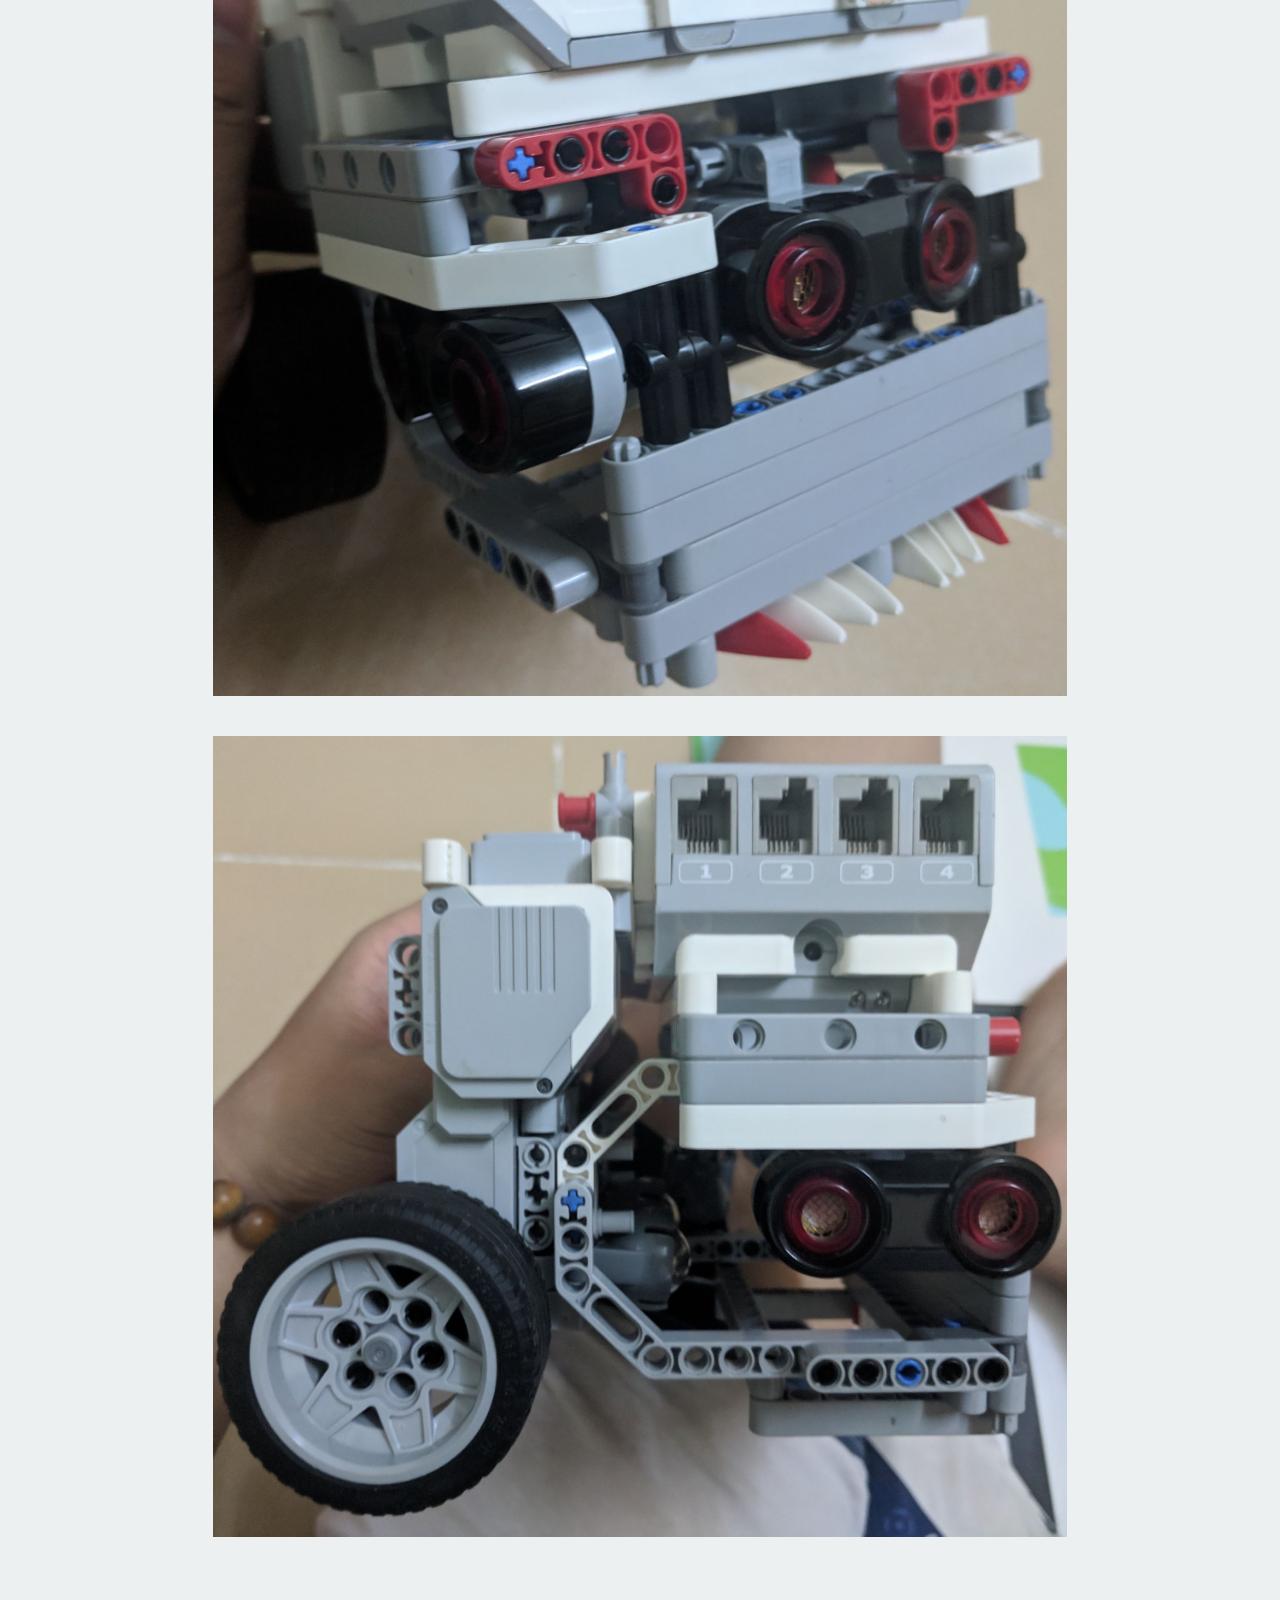
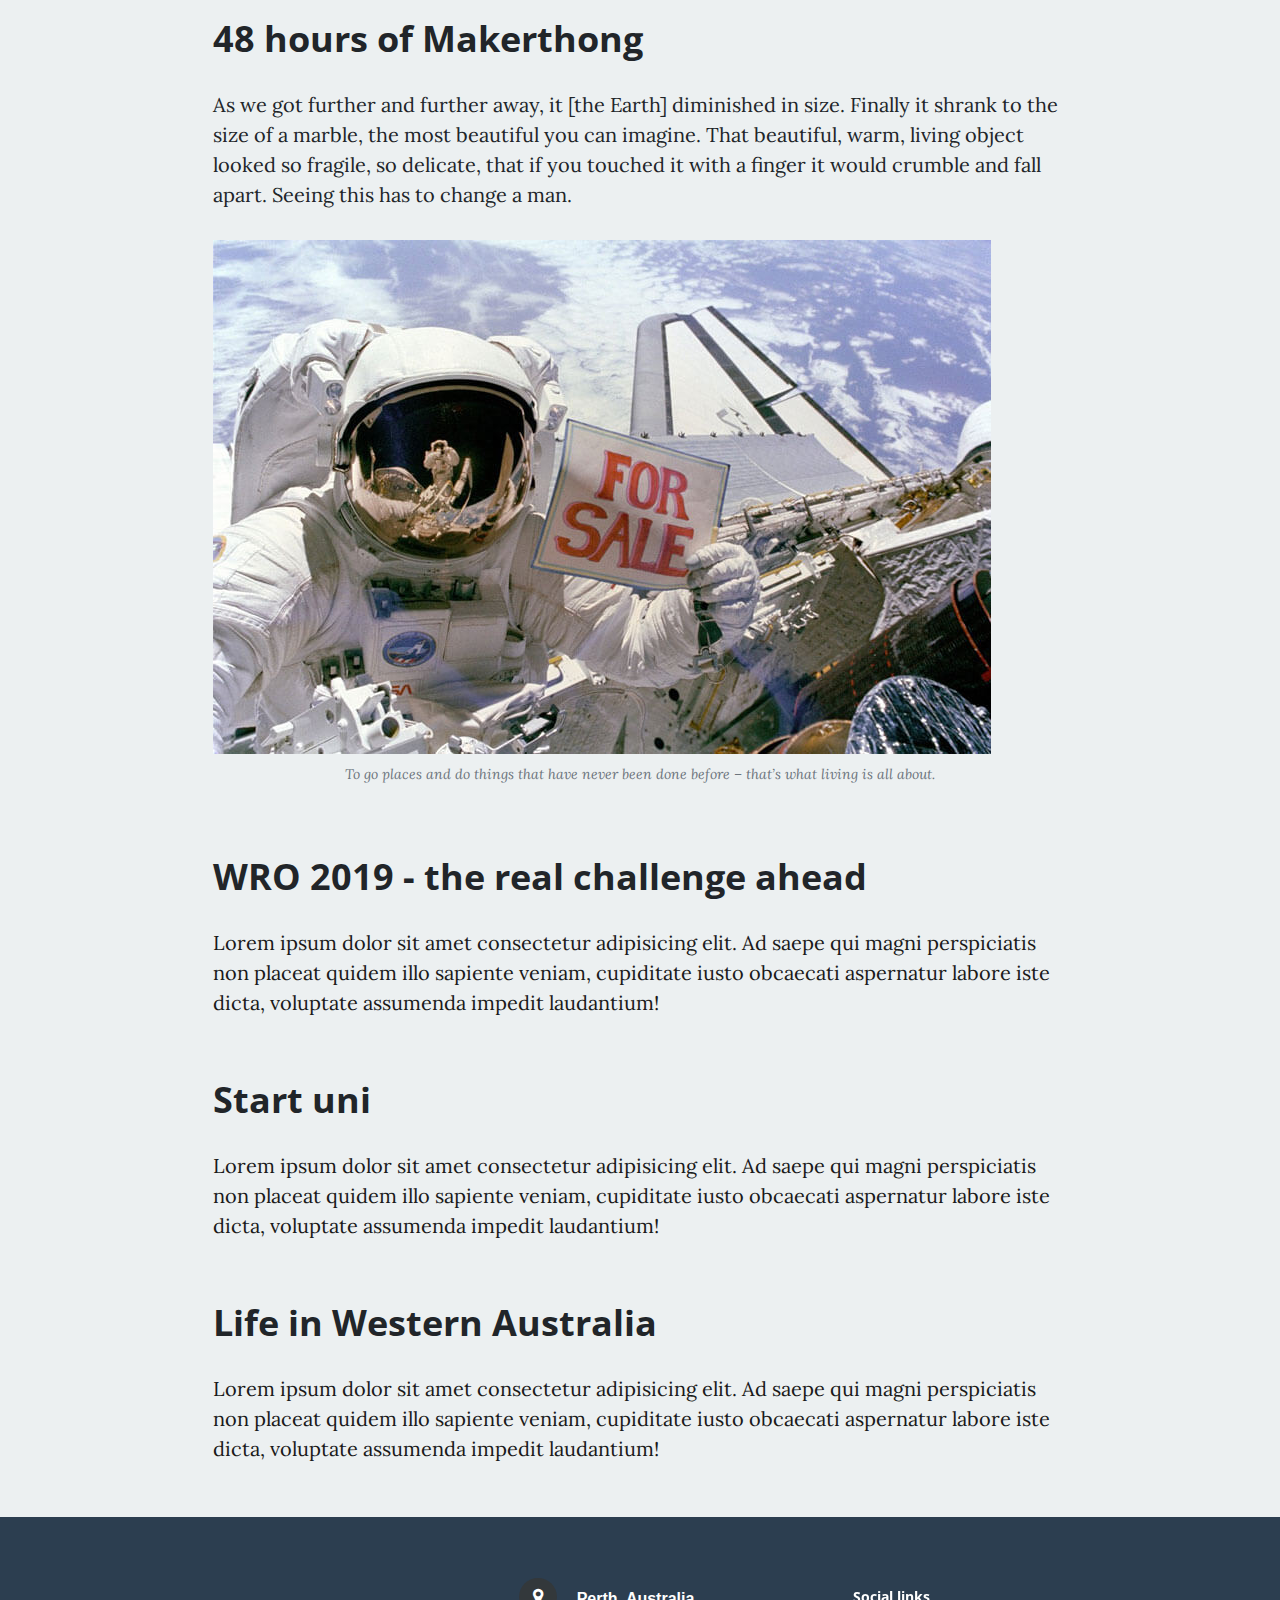
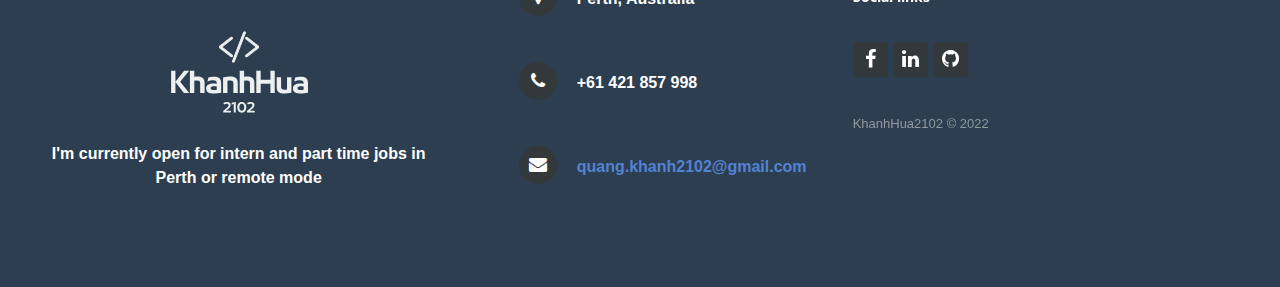
<file: my-story.html>
<!DOCTYPE html>
<html lang="en">

<head>
    <meta charset="utf-8">
    <meta name="viewport" content="width=device-width, initial-scale=1.0, shrink-to-fit=no">
    <title>About us - Quang Khanh</title>
    <link rel="icon" type="image/svg+xml" sizes="500x500" href="assets/img/KhanhHua2102-black.svg">
    <link rel="icon" type="image/svg+xml" sizes="500x500" href="assets/img/KhanhHua2102-black.svg">
    <link rel="icon" type="image/svg+xml" sizes="500x500" href="assets/img/KhanhHua2102-black.svg">
    <link rel="icon" type="image/svg+xml" sizes="500x500" href="assets/img/KhanhHua2102-black.svg">
    <link rel="icon" type="image/svg+xml" sizes="500x500" href="assets/img/KhanhHua2102-black.svg">
    <link rel="stylesheet" href="assets/bootstrap/css/bootstrap.min.css">
    <link rel="stylesheet" href="https://fonts.googleapis.com/css?family=Open+Sans:300italic,400italic,600italic,700italic,800italic,400,300,600,700,800&amp;display=swap">
    <link rel="stylesheet" href="https://fonts.googleapis.com/css?family=Lora:400,700,400italic,700italic&amp;display=swap">
    <link rel="stylesheet" href="https://fonts.googleapis.com/css?family=Cookie">
    <link rel="stylesheet" href="assets/fonts/fontawesome-all.min.css">
    <link rel="stylesheet" href="assets/fonts/font-awesome.min.css">
    <link rel="stylesheet" href="assets/fonts/fontawesome5-overrides.min.css">
    <link rel="stylesheet" href="assets/css/index.css">
    <link rel="stylesheet" href="assets/css/Pretty-Footer.css">
    <link rel="stylesheet" href="assets/css/Scroll-To-Top.css">
<title>Quang Khanh</title>
</head>

<body>
    <nav class="navbar navbar-light navbar-expand-lg fixed-top" id="mainNav">
        <div class="container"><a class="navbar-brand" href="index.html">Quang Khanh</a><button data-bs-toggle="collapse" data-bs-target="#navbarResponsive" class="navbar-toggler" aria-controls="navbarResponsive" aria-expanded="false" aria-label="Toggle navigation"><i class="fa fa-bars"></i></button>
            <div class="collapse navbar-collapse" id="navbarResponsive">
                <ul class="navbar-nav ms-auto">
                    <li class="nav-item"><a class="nav-link" href="index-vi.html">About ME</a></li>
                    <li class="nav-item"><a class="nav-link" href="my-story.html">My Story</a></li>
                    <li class="nav-item"></li>
                </ul>
            </div>
        </div>
    </nav>
    <header class="masthead" style="background-image: url('assets/img/greeting-image.jpeg');">
        <div class="overlay"></div>
        <div class="container">
            <div class="row">
                <div class="col-md-10 col-lg-8 mx-auto position-relative">
                    <div class="site-heading">
                        <h1 id="greetings" style="text-align: right;color: #ecf0f1;">And this is my story...</h1>
                        <h1></h1><span class="subheading"></span>
                    </div>
                </div>
            </div>
        </div>
    </header>
    <figure>
        <blockquote class="blockquote">
            <p class="mb-0" style="text-align: center;font-size: 24px;"><strong><em><span style="color: rgb(212, 152, 74);">To laugh often and much; to win the respect of the intelligent people and the affection of children; to earn the appreciation of honest critics and endure the betrayal of false friends; to appreciate beauty; to find the beauty in others; to leave the world a bit better whether by a healthy child, a garden patch, or a redeemed social condition; to know that one life has breathed easier because you lived here. This is to have succeeded.</span></em></strong></p>
        </blockquote>
        <figcaption class="blockquote-footer" style="padding-left: 25%;padding-top: 10px;padding-bottom: 50px;"><strong><em><span style="color: rgb(180, 167, 167);">Ralph Waldo Emerson</span></em></strong></figcaption>
    </figure>
    <div class="col-md-10 col-lg-8 mx-auto content">
        <h1>My Story</h1>
        <h2>Making the first step</h2>
        <p></p>
        <p></p>
        <p></p>
        <p></p>
        <p><span style="color: rgb(26, 26, 26);">This journey started when I was a little boy curious about computers and technology. When I was studying secondary school, my mom took me to a software academy center, where I ended up spending all my three precious months of the summer time there. I was in an introduction to computer and office software course. The course caught my interest. From time to time, I became more interested in the new field ahead and amazed at how this whole thing operated on those computers. After the summer break, I eventually had three certificates in office software, basic image editing on Photoshop, and basic web designing. What a significant achievement for a 13-year-olds boy =)).</span><br></p><img class="img-fluid" src="assets/img/its-not-working-frame-order.gif" width="795" height="447">
        <h2 class="section-heading">First engagement with robotics</h2>
        <h3 class="section-heading">The first prototype</h3><img class="img-fluid img-padding" src="assets/img/IMG_20180915_212918.jpg"><img class="img-fluid img-padding" src="assets/img/IMG_20180915_212922.jpg">
        <h3 class="section-heading">3-motor the first</h3><img class="img-fluid img-padding" src="assets/img/IMG_20180922_211725.jpg"><img class="img-fluid img-padding" src="assets/img/IMG_20180922_211734.jpg">
        <h3 class="section-heading">The enhanced 3-motor</h3><img class="img-fluid img-padding" src="assets/img/IMG_20180925_225230.jpg">
        <h3 class="section-heading">The wall</h3><img class="img-fluid img-padding" src="assets/img/IMG_20190118_214139.jpg"><img class="img-fluid img-padding" src="assets/img/IMG_20190303_231942.jpg">
        <h3 class="section-heading">Victory is mine!</h3>
        <p></p><img class="img-fluid img-padding" src="assets/img/IMG_20190303_231925.jpg"><img class="img-fluid img-padding" src="assets/img/IMG_20190303_231942.jpg">
        <p></p>
        <figure>
            <blockquote class="blockquote">
                <p class="mb-0"></p>
            </blockquote>
        </figure>
        <p></p>
        <h2 class="section-heading">48 hours of Makerthong</h2>
        <p>As we got further and further away, it [the Earth] diminished in size. Finally it shrank to the size of a marble, the most beautiful you can imagine. That beautiful, warm, living object looked so fragile, so delicate, that if you touched it with a finger it would crumble and fall apart. Seeing this has to change a man.</p><a href="#"><img class="img-fluid" src="assets/img/post-sample-image.jpg"></a><span class="text-muted caption">To go places and do things that have never been done before – that’s what living is all about.</span>
        <h2 class="section-heading">WRO 2019 - the real challenge ahead</h2>
        <p><span style="color: rgb(26, 26, 26);">Lorem ipsum dolor sit amet consectetur adipisicing elit. Ad saepe qui magni perspiciatis non placeat quidem illo sapiente veniam, cupiditate iusto obcaecati aspernatur labore iste dicta, voluptate assumenda impedit laudantium!</span></p>
        <h2 class="section-heading">Start uni</h2>
        <p><span style="color: rgb(26, 26, 26);">Lorem ipsum dolor sit amet consectetur adipisicing elit. Ad saepe qui magni perspiciatis non placeat quidem illo sapiente veniam, cupiditate iusto obcaecati aspernatur labore iste dicta, voluptate assumenda impedit laudantium!</span></p>
        <h2 class="section-heading">Life in Western Australia</h2>
        <p><span style="color: rgb(26, 26, 26);">Lorem ipsum dolor sit amet consectetur adipisicing elit. Ad saepe qui magni perspiciatis non placeat quidem illo sapiente veniam, cupiditate iusto obcaecati aspernatur labore iste dicta, voluptate assumenda impedit laudantium!</span></p>
        <p></p>
        <p></p>
        <p></p>
    </div><a id="scroll-to-top" title="Scroll to top" href="#"><i class="fas fa-angle-up"></i></a>
    <footer class="footer" style="background: #2c3e50;padding-bottom: 40px;margin-bottom: 0px;margin-top: 53px;padding-top: 40px;">
        <div class="row">
            <div class="col-sm-6 col-md-4 text-center footer-navigation"><img id="logo" class="logo logo-open-work" src="assets/img/KhanhHua2102-white.svg" style="width: 250px;margin-right: 0px;padding-bottom: 0px;padding-left: 0px;">
                <p id="open-for-work" class="logo-open-work">I'm currently open for intern and part time jobs in Perth or remote mode</p>
            </div>
            <div class="col-sm-6 col-md-4 footer-contacts">
                <div class="middle-footer"><span class="fa fa-map-marker footer-contacts-icon"> </span>
                    <p><span class="new-line-span"></span>Perth, Australia</p>
                </div>
                <div class="middle-footer"><i class="fa fa-phone footer-contacts-icon"></i>
                    <p class="footer-center-info email text-start"> +61 421 857 998</p>
                </div>
                <div class="middle-footer"><i class="fa fa-envelope footer-contacts-icon"></i>
                    <p> <a href="#" target="_blank">quang.khanh2102@gmail.com</a></p>
                </div>
            </div>
            <div class="col-md-4 footer-about">
                <h4 id="social-link" class="right-footer">Social links</h4>
                <div class="social-links social-icons right-footer" style="text-align: left;"><a href="https://www.facebook.com/HuaQuangKhanh" target="blank"><i class="fa fa-facebook"></i></a><a href="https://www.linkedin.com/in/khanhhua2102/" target="blank"><i class="fa fa-linkedin"></i></a><a href="https://github.com/KhanhHua2102" target="blank"><i class="fa fa-github"></i></a></div>
                <p class="company-name right-footer" style="padding-bottom: 0px;text-align: left;">KhanhHua2102 © 2022</p>
            </div>
        </div>
    </footer>
    <script src="assets/bootstrap/js/bootstrap.min.js"></script>
    <script src="assets/js/clean-blog.js"></script>
</body>

</html>
</file>
<file: assets/css/index.css>
body {
  background-color: #ecf0f1;
}

#logo {
  margin-top: -8px;
  /*padding-right: 0px;*/
  margin-bottom: 0px;
}

.company-name {
  margin-top: 0px;
}

#social-link {
  position: relative;
  bottom: -2rem;
}

.social-links.social-icons {
  position: relative;
  bottom: -3rem;
  /*margin-right: 9px;*/
}

.company-name {
  position: relative;
  bottom: -5rem;
}

#open-for-work {
  margin: 0px;
  padding: 0px;
  position: relative;
  bottom: 57px;
  max-width: 30rem;
}

@media (min-width: 1200px) {
  .middle-footer {
    margin-left: 18%;
  }
}

@media (max-width: 400px) {
  .middle-footer {
    margin-top: -20px;
    padding-top: 0px;
  }
}

@media (max-width: 400px) {
  .right-footer {
    padding-left: 25%;
    margin-top: -36px;
    padding-top: 0px;
  }
}

.logo-open-work {
  margin-top: 0px;
  padding-top: 0px;
}

@media (max-width: 400px) {
  .masthead {
    left: 0px;
    background-repeat: no-repeat;
    background-attachment: fixed;
    height: 400px;
  }
}

@media (max-width: 400px) {
  #greetings {
    font-size: 38px;
    position: relative;
    right: 16px;
  }
}

@media (max-width: 400px) {
  .mb-0 {
    margin: 0% 0% 0% 0%;
    padding: 0% 8% 0% 8%;
  }
}

@media (min-width: 1200px) {
  .mb-0 {
    margin: 0% 0% 0% 0%;
    padding: 0% 20% 0% 20%;
  }
}

@media (max-width: 400px) {
  .content {
    padding: 0 8% 0 8%;
  }
}

.img-padding {
  padding-bottom: 20px;
  padding-top: 20px;
}
</file>
<file: assets/css/Pretty-Footer.css>
footer {
  background-color: #292c2f;
  box-shadow: 0 1px 1px 0 rgba(0, 0, 0, 0.12);
  box-sizing: border-box;
  width: 100%;
  text-align: left;
  font: bold 16px sans-serif;
  padding: 55px 50px;
  margin-top: 80px;
  bottom: 0;
  color: #fff;
}

.footer-navigation h3 {
  margin: 0;
  font: normal 36px Cookie, cursive;
  margin-bottom: 20px;
  color: #fff;
}

.footer-navigation h3 a {
  text-decoration: none;
  color: #fff;
}

.footer-navigation h3 span {
  color: #5383d3;
}

.footer-navigation p.links a {
  color: #fff;
  text-decoration: none;
}

.footer-navigation p.company-name {
  color: #8f9296;
  font-size: 14px;
  font-weight: normal;
  margin-top: 20px;
}

@media (max-width:767px) {
  .footer-contacts {
    margin: 30px 0;
  }
}

.footer-contacts p {
  display: inline-block;
  color: #ffffff;
  vertical-align: middle;
}

.footer-contacts p a {
  color: #5383d3;
  text-decoration: none;
}

.fa.footer-contacts-icon {
  background-color: #33383b;
  color: #fff;
  font-size: 18px;
  width: 38px;
  height: 38px;
  border-radius: 50%;
  text-align: center;
  line-height: 38px;
  margin: 10px 15px 10px 0;
}

span.new-line-span {
  display: block;
  font-weight: normal;
  display: block;
  font-weight: normal;
  font-size: 14px;
  line-height: 2;
}

.footer-about h4 {
  display: block;
  color: #fff;
  font-size: 14px;
  font-weight: bold;
  margin-bottom: 20px;
}

.footer-about p {
  line-height: 20px;
  color: #92999f;
  font-size: 13px;
  font-weight: normal;
  margin: 0;
}

div.social-links {
  margin-top: 20px;
  color: #fff;
}

.social-links a {
  display: inline-block;
  width: 35px;
  height: 35px;
  cursor: pointer;
  background-color: #33383b;
  border-radius: 2px;
  font-size: 20px;
  color: #ffffff;
  text-align: center;
  line-height: 35px;
  margin-right: 5px;
  margin-bottom: 5px;
}
</file>
<file: assets/css/Scroll-To-Top.css>
html {
  scroll-behavior: smooth;
}

#scroll-to-top {
  background-color: rgba(19,20,25,0.6);
  width: 44px;
  height: 40px;
  position: fixed;
  bottom: 0;
  right: 40px;
  border-radius: 5px 5px 0 0;
  box-shadow: 0 0 10px rgba(0,0,0,0.2);
  text-align: center;
  /*display: none;*/
}

#scroll-to-top i {
  color: #fff;
  font-size: 22px;
  line-height: 44px;
}
</file>
<file: assets/fonts/fontawesome5-overrides.min.css>
.fab.fa-bitcoin:before{content:"\f379"}.far.fa-calendar:before,.fas.fa-calendar:before{content:"\f133"}.far.fa-clipboard:before,.fas.fa-clipboard:before{content:"\f328"}.fab.fa-facebook-f:before{content:"\f39e"}.fab.fa-google-plus:before{content:"\f2b3"}.fas.fa-hotel:before{content:"\f594"}.fab.fa-linkedin:before{content:"\f08c"}.fas.fa-reply:before{content:"\f3e5"}.fas.fa-thermometer:before{content:"\f491"}.fab.fa-vimeo:before{content:"\f40a"}.far.fa-window-close:before,.fas.fa-window-close:before{content:"\f410"}.fab.fa-youtube-square:before{content:"\f431"}
</file>
